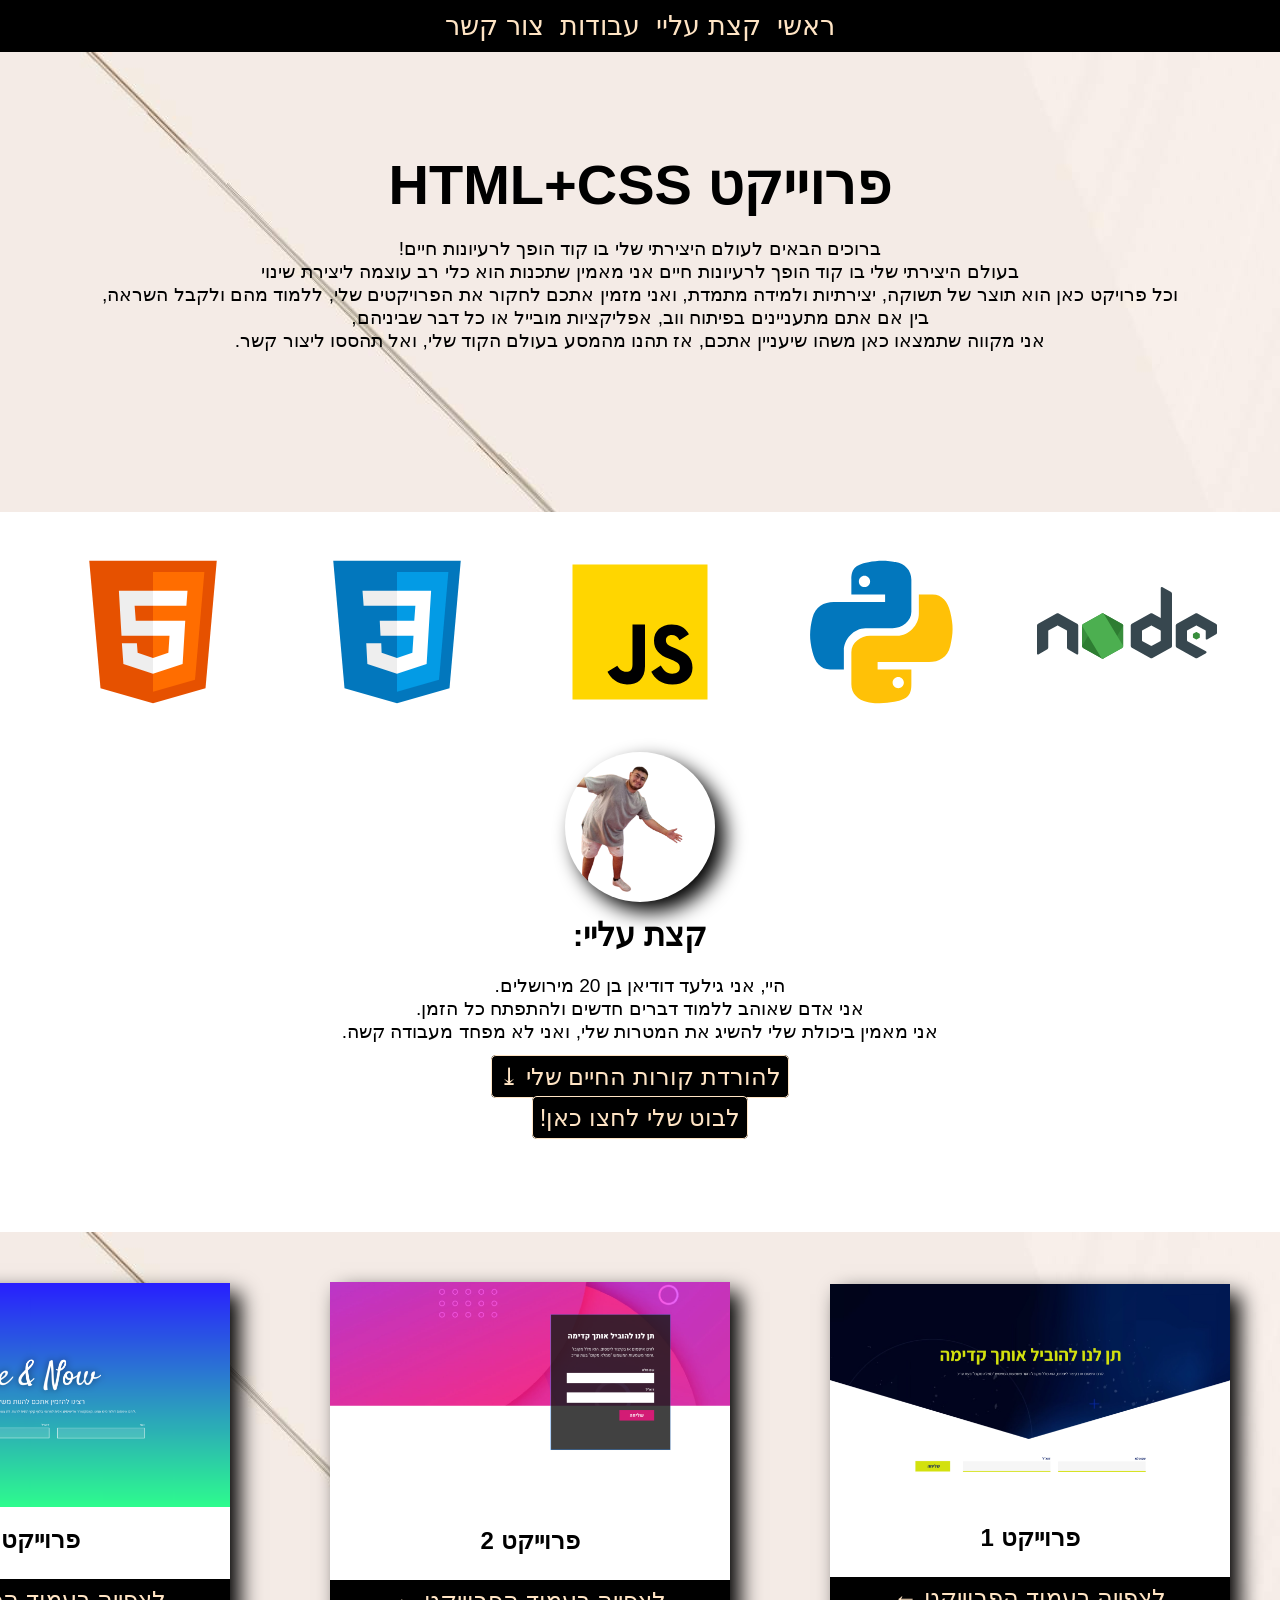
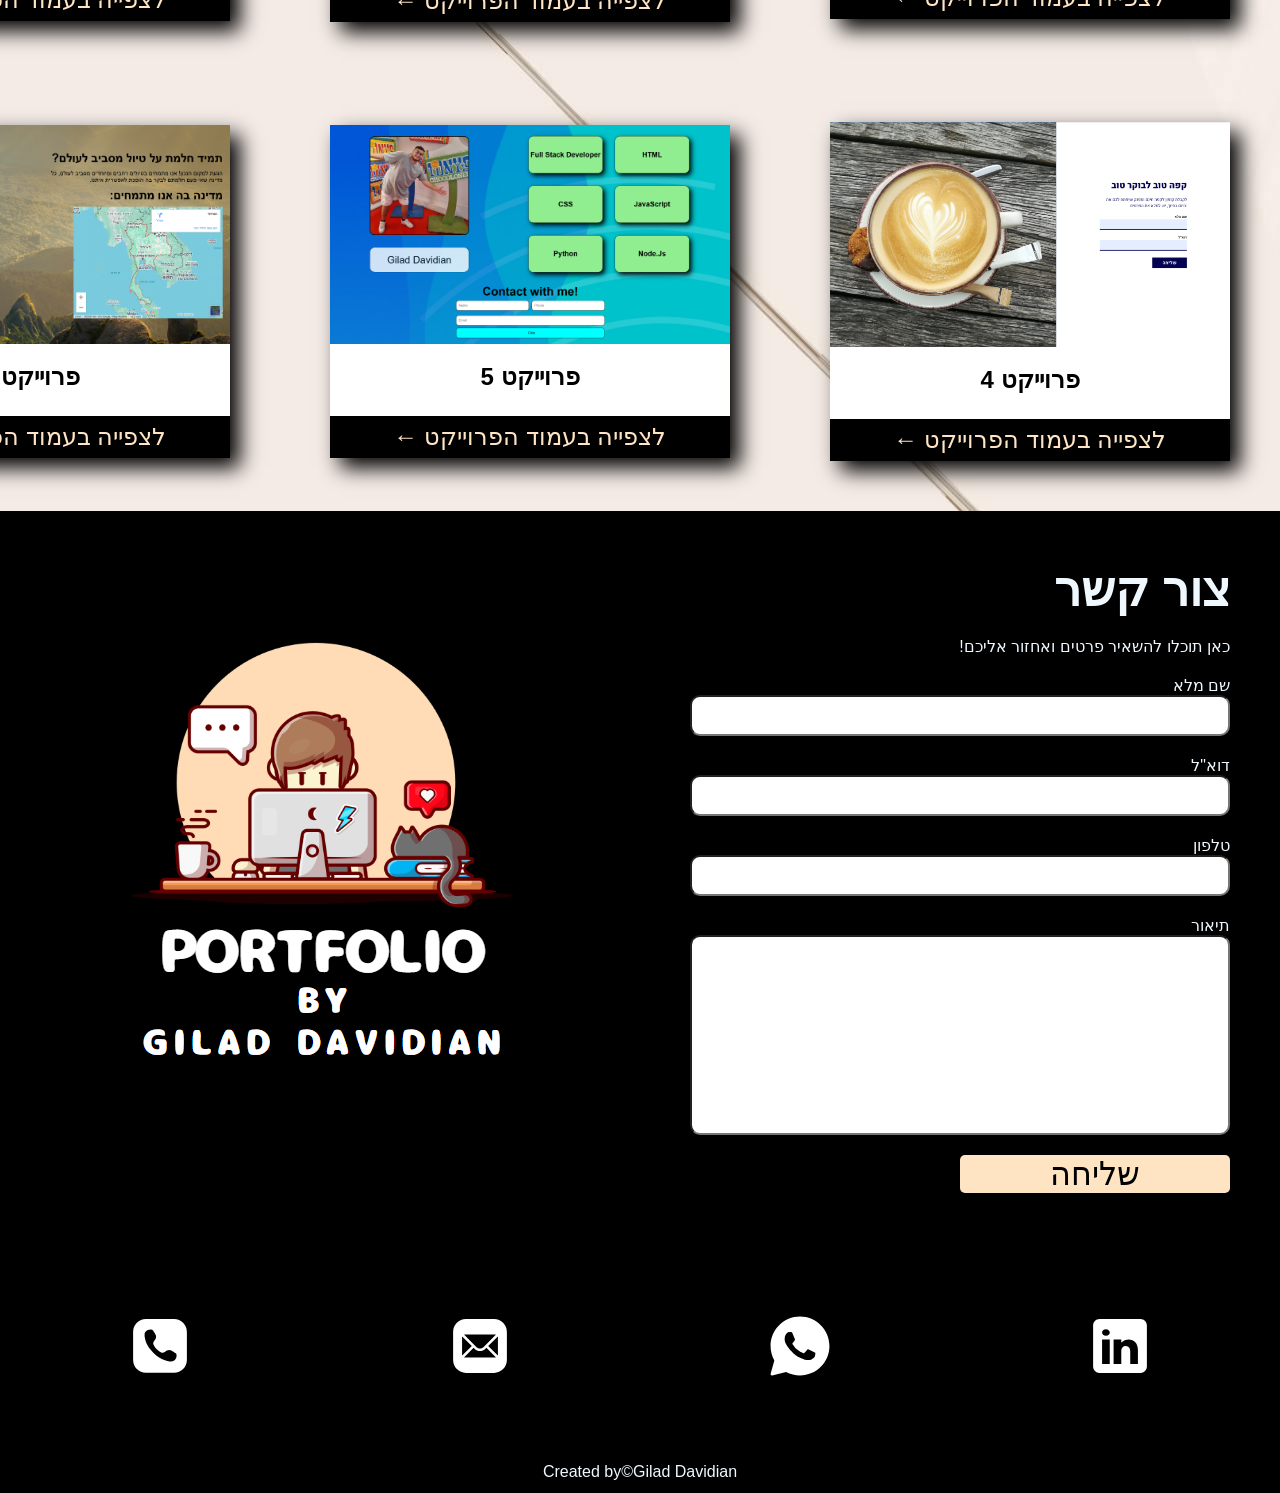
<file: index.html>
<!DOCTYPE html>
<html lang="en">

<head>
    <meta charset="UTF-8">
    <meta name="viewport" content="width=device-width, initial-scale=1.0">
    <title>Projects</title>
    <link rel="stylesheet" href="style.css">
</head>

<body>
    <header class="container">
        <div class="hamburger-menu">
            <input type="checkbox" id="menu-toggle" class="menu-toggle">
            <label for="menu-toggle" class="hamburger-button">
                <span class="bar"></span>
                <span class="bar"></span>
                <span class="bar"></span>
            </label>
            <nav class="mobile-nav">
                <ul>
                    <li>
                        <a href="#header2">ראשי</a>
                    </li>
                    <li>
                        <a href="#mySelf">קצת עליי</a>
                    </li>
                    <li>
                        <a href="#projects">עבודות</a>
                    </li>
                    <li>
                        <a href="#containerForm">צור קשר</a>
                    </li>
                </ul>
            </nav>
        </div>
        <nav class="desktop-nav">
            <ul class="navList">
                <li>
                    <a href="#header2">ראשי</a>
                </li>
                <li>
                    <a href="#mySelf">קצת עליי</a>
                </li>
                <li>
                    <a href="#projects">עבודות</a>
                </li>
                <li>
                    <a href="#containerForm">צור קשר</a>
                </li>
            </ul>
        </nav>
    </header>
    <div id="header2">
        <h1>פרוייקט HTML+CSS</h1>
        <p>ברוכים הבאים לעולם היצירתי שלי בו קוד הופך לרעיונות חיים!<br>
            בעולם היצירתי שלי בו קוד הופך לרעיונות חיים אני מאמין שתכנות הוא כלי רב עוצמה ליצירת שינוי <br> וכל
            פרויקט
            כאן הוא תוצר של
            תשוקה, יצירתיות ולמידה מתמדת, ואני מזמין אתכם לחקור את הפרויקטים שלי, ללמוד מהם ולקבל השראה,<br> בין אם
            אתם
            מתעניינים בפיתוח
            ווב, אפליקציות מובייל או כל דבר שביניהם,<br> אני מקווה שתמצאו כאן משהו שיעניין אתכם, אז תהנו מהמסע בעולם
            הקוד שלי, ואל תהססו
            ליצור קשר.</p>
    </div>
    <div id="programmingLanguages">
        <svg xmlns="http://www.w3.org/2000/svg" x="0px" y="0px" width="100" height="100" viewBox="0 0 48 48">
            <path fill="#E65100" d="M41,5H7l3,34l14,4l14-4L41,5L41,5z"></path>
            <path fill="#FF6D00" d="M24 8L24 39.9 35.2 36.7 37.7 8z"></path>
            <path fill="#FFF" d="M24,25v-4h8.6l-0.7,11.5L24,35.1v-4.2l4.1-1.4l0.3-4.5H24z M32.9,17l0.3-4H24v4H32.9z">
            </path>
            <path fill="#EEE"
                d="M24,30.9v4.2l-7.9-2.6L15.7,27h4l0.2,2.5L24,30.9z M19.1,17H24v-4h-9.1l0.7,12H24v-4h-4.6L19.1,17z">
            </path>
        </svg>
        <svg xmlns="http://www.w3.org/2000/svg" x="0px" y="0px" width="100" height="100" viewBox="0 0 48 48">
            <path fill="#0277BD" d="M41,5H7l3,34l14,4l14-4L41,5L41,5z"></path>
            <path fill="#039BE5" d="M24 8L24 39.9 35.2 36.7 37.7 8z"></path>
            <path fill="#FFF"
                d="M33.1 13L24 13 24 17 28.9 17 28.6 21 24 21 24 25 28.4 25 28.1 29.5 24 30.9 24 35.1 31.9 32.5 32.6 21 32.6 21z">
            </path>
            <path fill="#EEE"
                d="M24,13v4h-8.9l-0.3-4H24z M19.4,21l0.2,4H24v-4H19.4z M19.8,27h-4l0.3,5.5l7.9,2.6v-4.2l-4.1-1.4L19.8,27z">
            </path>
        </svg>
        <svg xmlns="http://www.w3.org/2000/svg" x="0px" y="0px" width="100" height="100" viewBox="0 0 48 48">
            <path fill="#ffd600" d="M6,42V6h36v36H6z"></path>
            <path fill="#000001"
                d="M29.538 32.947c.692 1.124 1.444 2.201 3.037 2.201 1.338 0 2.04-.665 2.04-1.585 0-1.101-.726-1.492-2.198-2.133l-.807-.344c-2.329-.988-3.878-2.226-3.878-4.841 0-2.41 1.845-4.244 4.728-4.244 2.053 0 3.528.711 4.592 2.573l-2.514 1.607c-.553-.988-1.151-1.377-2.078-1.377-.946 0-1.545.597-1.545 1.377 0 .964.6 1.354 1.985 1.951l.807.344C36.452 29.645 38 30.839 38 33.523 38 36.415 35.716 38 32.65 38c-2.999 0-4.702-1.505-5.65-3.368L29.538 32.947zM17.952 33.029c.506.906 1.275 1.603 2.381 1.603 1.058 0 1.667-.418 1.667-2.043V22h3.333v11.101c0 3.367-1.953 4.899-4.805 4.899-2.577 0-4.437-1.746-5.195-3.368L17.952 33.029z">
            </path>
        </svg>
        <svg xmlns="http://www.w3.org/2000/svg" x="0px" y="0px" width="100" height="100" viewBox="0 0 48 48">
            <path fill="#0277BD"
                d="M24.047,5c-1.555,0.005-2.633,0.142-3.936,0.367c-3.848,0.67-4.549,2.077-4.549,4.67V14h9v2H15.22h-4.35c-2.636,0-4.943,1.242-5.674,4.219c-0.826,3.417-0.863,5.557,0,9.125C5.851,32.005,7.294,34,9.931,34h3.632v-5.104c0-2.966,2.686-5.896,5.764-5.896h7.236c2.523,0,5-1.862,5-4.377v-8.586c0-2.439-1.759-4.263-4.218-4.672C27.406,5.359,25.589,4.994,24.047,5z M19.063,9c0.821,0,1.5,0.677,1.5,1.502c0,0.833-0.679,1.498-1.5,1.498c-0.837,0-1.5-0.664-1.5-1.498C17.563,9.68,18.226,9,19.063,9z">
            </path>
            <path fill="#FFC107"
                d="M23.078,43c1.555-0.005,2.633-0.142,3.936-0.367c3.848-0.67,4.549-2.077,4.549-4.67V34h-9v-2h9.343h4.35c2.636,0,4.943-1.242,5.674-4.219c0.826-3.417,0.863-5.557,0-9.125C41.274,15.995,39.831,14,37.194,14h-3.632v5.104c0,2.966-2.686,5.896-5.764,5.896h-7.236c-2.523,0-5,1.862-5,4.377v8.586c0,2.439,1.759,4.263,4.218,4.672C19.719,42.641,21.536,43.006,23.078,43z M28.063,39c-0.821,0-1.5-0.677-1.5-1.502c0-0.833,0.679-1.498,1.5-1.498c0.837,0,1.5,0.664,1.5,1.498C29.563,38.32,28.899,39,28.063,39z">
            </path>
        </svg>
        <svg xmlns="http://www.w3.org/2000/svg" x="0px" y="0px" width="100" height="100" viewBox="0 0 48 48">
            <path fill="#388e3c"
                d="M17.204 19.122l-4.907 2.715C12.113 21.938 12 22.126 12 22.329v5.433c0 .203.113.39.297.492l4.908 2.717c.183.101.41.101.593 0l4.907-2.717C22.887 28.152 23 27.965 23 27.762v-5.433c0-.203-.113-.39-.297-.492l-4.906-2.715c-.092-.051-.195-.076-.297-.076-.103 0-.205.025-.297.076M42.451 24.013l-.818.452c-.031.017-.049.048-.049.082v.906c0 .034.019.065.049.082l.818.453c.031.017.068.017.099 0l.818-.453c.03-.017.049-.048.049-.082v-.906c0-.034-.019-.065-.05-.082l-.818-.452C42.534 24.004 42.517 24 42.5 24S42.466 24.004 42.451 24.013">
            </path>
            <path fill="#37474f"
                d="M35.751,13.364l-2.389-1.333c-0.075-0.042-0.167-0.041-0.241,0.003 c-0.074,0.044-0.12,0.123-0.12,0.209L33,20.295l-2.203-1.219C30.705,19.025,30.602,19,30.5,19c-0.102,0-0.205,0.025-0.297,0.076 h0.001l-4.907,2.715C25.113,21.892,25,22.08,25,22.282v5.433c0,0.203,0.113,0.39,0.297,0.492l4.908,2.717 c0.183,0.101,0.41,0.101,0.593,0l4.907-2.717C35.887,28.106,36,27.918,36,27.715V13.788C36,13.612,35.904,13.45,35.751,13.364z M32.866,26.458l-2.23,1.235c-0.083,0.046-0.186,0.046-0.269,0l-2.231-1.235C28.051,26.412,28,26.326,28,26.234v-2.47 c0-0.092,0.051-0.177,0.135-0.224l2.231-1.234h-0.001c0.042-0.023,0.088-0.034,0.135-0.034c0.047,0,0.093,0.012,0.135,0.034 l2.23,1.234C32.949,23.587,33,23.673,33,23.765v2.47C33,26.326,32.949,26.412,32.866,26.458z">
            </path>
            <path fill="#2e7d32"
                d="M17.204,19.122L12,27.762c0,0.203,0.113,0.39,0.297,0.492l4.908,2.717 c0.183,0.101,0.41,0.101,0.593,0L23,22.329c0-0.203-0.113-0.39-0.297-0.492l-4.906-2.715c-0.092-0.051-0.195-0.076-0.297-0.076 c-0.103,0-0.205,0.025-0.297,0.076">
            </path>
            <path fill="#4caf50"
                d="M17.204,19.122l-4.907,2.715C12.113,21.938,12,22.126,12,22.329l5.204,8.642 c0.183,0.101,0.41,0.101,0.593,0l4.907-2.717C22.887,28.152,23,27.965,23,27.762l-5.203-8.64c-0.092-0.051-0.195-0.076-0.297-0.076 c-0.103,0-0.205,0.025-0.297,0.076">
            </path>
            <path fill="#37474f"
                d="M47.703 21.791l-4.906-2.715C42.705 19.025 42.602 19 42.5 19c-.102 0-.205.025-.297.076h.001l-4.907 2.715C37.114 21.892 37 22.084 37 22.294v5.411c0 .209.114.402.297.503l4.908 2.717c.184.102.409.102.593 0l2.263-1.253c.207-.115.206-.412-.002-.526l-4.924-2.687C40.052 26.412 40 26.325 40 26.231v-2.466c0-.092.05-.177.13-.221l2.235-1.236h-.001c.042-.023.088-.034.135-.034.047 0 .093.012.135.034l2.235 1.237c.08.044.13.129.13.221v2.012c0 .086.046.166.121.209.075.042.167.042.242-.001l2.398-1.393c.148-.086.24-.245.24-.417v-1.88C48 22.085 47.886 21.892 47.703 21.791zM10.703 21.791l-4.906-2.715C5.705 19.025 5.602 19 5.5 19c-.102 0-.205.025-.297.076h.001l-4.907 2.715C.114 21.892 0 22.084 0 22.294v7.465c0 .086.046.166.121.209.075.042.167.042.242-.001l2.398-1.393C2.909 28.488 3 28.329 3 28.157v-4.393c0-.092.05-.177.13-.221l2.235-1.236H5.365c.042-.023.088-.034.135-.034.047 0 .093.012.135.034l2.235 1.237C7.95 23.588 8 23.673 8 23.765v4.393c0 .172.091.331.24.417l2.398 1.393c.075.043.167.043.242.001C10.954 29.925 11 29.845 11 29.759v-7.464C11 22.085 10.886 21.892 10.703 21.791z">
            </path>
        </svg>
    </div>
    <div id="mySelf">
        <img src="images/me2.png" alt="">
        <h1>קצת עליי:</h1>
        <p>היי, אני גילעד דודיאן בן 20 מירושלים.<br>
            אני אדם שאוהב ללמוד דברים חדשים ולהתפתח כל הזמן.<br>
            אני מאמין ביכולת שלי להשיג את המטרות שלי, ואני לא מפחד מעבודה קשה.</p>
        <div class="divResume">
            <a href="resume/GiladDavidianResume.docx" class="resume">&#10515; להורדת קורות החיים
                שלי</a>
        </div>
        <div class="divChatBot">
            <a href="chatBot.html" class="chatBot" target="_blank" rel="noopener noreferrer">לבוט
                שלי לחצו כאן!</a>
        </div>
    </div>
    <section id="projects">
        <div class="boxProject boxProject1">
            <img src="images/Project1.png" alt="">
            <h1>פרוייקט 1</h1>
            <div class="divA"><a href="portfolioProject1.html" target="_blank" rel="noopener noreferrer">לצפייה בעמוד
                    הפרוייקט
                    &larr;</a></div>
        </div>
        <div class="boxProject boxProject2">
            <img src="images/Project2.png" alt="">
            <h1>פרוייקט 2</h1>
            <div class="divA"><a href="portfolioProject2.html" target="_blank" rel="noopener noreferrer">לצפייה בעמוד
                    הפרוייקט
                    &larr;</a></div>
        </div>
        <div class="boxProject boxProject3">
            <img src="images/Project3.png" alt="">
            <h1>פרוייקט 3</h1>
            <div class="divA"><a href="portfolioProject3.html" target="_blank" rel="noopener noreferrer">לצפייה בעמוד
                    הפרוייקט
                    &larr;</a></div>
        </div>
        <div class="boxProject boxProject4">
            <img src="images/Project4.png" alt="">
            <h1>פרוייקט 4</h1>
            <div class="divA"><a href="portfolioProject4.html" target="_blank" rel="noopener noreferrer">לצפייה בעמוד
                    הפרוייקט
                    &larr;</a></div>
        </div>
        <div class="boxProject boxProject5">
            <img src="images/Project5.png" alt="">
            <h1>פרוייקט 5</h1>
            <div class="divA"><a href="portfolioProject5.html" target="_blank" rel="noopener noreferrer">לצפייה בעמוד
                    הפרוייקט
                    &larr;</a></div>
        </div>
        <div class="boxProject boxProject6">
            <img src="images/Project6.png" alt="">
            <h1>פרוייקט 6</h1>
            <div class="divA"><a href="portfolioProject6.html" target="_blank" rel="noopener noreferrer">לצפייה בעמוד
                    הפרוייקט
                    &larr;</a></div>
        </div>
    </section>
    <div class="bgImgForm">
        <div id="containerForm">
            <form action="">
                <h1>צור קשר</h1>
                <p>כאן תוכלו להשאיר פרטים ואחזור אליכם!</p>
                <label for="">שם מלא</label>
                <input type="text">
                <label for="">דוא"ל</label>
                <input type="text">
                <label for="">טלפון</label>
                <input type="text">
                <label for="">תיאור</label>
                <input type="text" class="DescriptionInput">
                <input type="button" value="שליחה" class="buttonInput">
            </form>
        </div>
    </div>
    <footer id="contact">
        <a href="tel:+972528961336">
            <svg xmlns="http://www.w3.org/2000/svg" x="0px" y="0px" width="100" height="100" viewBox="0 0 50 50">
                <path
                    d="M 14 3.9902344 C 8.4886661 3.9902344 4 8.4789008 4 13.990234 L 4 35.990234 C 4 41.501568 8.4886661 45.990234 14 45.990234 L 36 45.990234 C 41.511334 45.990234 46 41.501568 46 35.990234 L 46 13.990234 C 46 8.4789008 41.511334 3.9902344 36 3.9902344 L 14 3.9902344 z M 18.005859 12.033203 C 18.633859 12.060203 19.210594 12.414031 19.558594 12.957031 C 19.954594 13.575031 20.569141 14.534156 21.369141 15.785156 C 22.099141 16.926156 22.150047 18.399844 21.498047 19.589844 L 20.033203 21.673828 C 19.637203 22.237828 19.558219 22.959703 19.824219 23.595703 C 20.238219 24.585703 21.040797 26.107203 22.466797 27.533203 C 23.892797 28.959203 25.414297 29.761781 26.404297 30.175781 C 27.040297 30.441781 27.762172 30.362797 28.326172 29.966797 L 30.410156 28.501953 C 31.600156 27.849953 33.073844 27.901859 34.214844 28.630859 C 35.465844 29.430859 36.424969 30.045406 37.042969 30.441406 C 37.585969 30.789406 37.939797 31.366141 37.966797 31.994141 C 38.120797 35.558141 35.359641 37.001953 34.556641 37.001953 C 34.000641 37.001953 27.316344 37.761656 19.777344 30.222656 C 12.238344 22.683656 12.998047 15.999359 12.998047 15.443359 C 12.998047 14.640359 14.441859 11.879203 18.005859 12.033203 z">
                </path>
            </svg>
        </a>
        <a href="mailto:gilad.davidian@gmail.com"><svg xmlns="http://www.w3.org/2000/svg" x="0px" y="0px" width="100"
                height="100" viewBox="0 0 50 50">
                <path
                    d="M 14 4 C 8.4886661 4 4 8.4886661 4 14 L 4 36 C 4 41.511334 8.4886661 46 14 46 L 36 46 C 41.511334 46 46 41.511334 46 36 L 46 14 C 46 8.4886661 41.511334 4 36 4 L 14 4 z M 13 16 L 37 16 C 37.18 16 37.349766 16.020312 37.509766 16.070312 L 27.679688 25.890625 C 26.199688 27.370625 23.790547 27.370625 22.310547 25.890625 L 12.490234 16.070312 C 12.650234 16.020312 12.82 16 13 16 z M 11.070312 17.490234 L 18.589844 25 L 11.070312 32.509766 C 11.020312 32.349766 11 32.18 11 32 L 11 18 C 11 17.82 11.020312 17.650234 11.070312 17.490234 z M 38.929688 17.490234 C 38.979688 17.650234 39 17.82 39 18 L 39 32 C 39 32.18 38.979687 32.349766 38.929688 32.509766 L 31.400391 25 L 38.929688 17.490234 z M 20 26.410156 L 20.890625 27.310547 C 22.020625 28.440547 23.510234 29 24.990234 29 C 26.480234 29 27.959844 28.440547 29.089844 27.310547 L 29.990234 26.410156 L 37.509766 33.929688 C 37.349766 33.979688 37.18 34 37 34 L 13 34 C 12.82 34 12.650234 33.979687 12.490234 33.929688 L 20 26.410156 z">
                </path>
            </svg></a>
        <a href="https://web.whatsapp.com/send?phone=+972528961336"><svg xmlns="http://www.w3.org/2000/svg" x="0px"
                y="0px" width="100" height="100" viewBox="0 0 50 50">
                <path
                    d="M25,2C12.318,2,2,12.318,2,25c0,3.96,1.023,7.854,2.963,11.29L2.037,46.73c-0.096,0.343-0.003,0.711,0.245,0.966 C2.473,47.893,2.733,48,3,48c0.08,0,0.161-0.01,0.24-0.029l10.896-2.699C17.463,47.058,21.21,48,25,48c12.682,0,23-10.318,23-23 S37.682,2,25,2z M36.57,33.116c-0.492,1.362-2.852,2.605-3.986,2.772c-1.018,0.149-2.306,0.213-3.72-0.231 c-0.857-0.27-1.957-0.628-3.366-1.229c-5.923-2.526-9.791-8.415-10.087-8.804C15.116,25.235,13,22.463,13,19.594 s1.525-4.28,2.067-4.864c0.542-0.584,1.181-0.73,1.575-0.73s0.787,0.005,1.132,0.021c0.363,0.018,0.85-0.137,1.329,1.001 c0.492,1.168,1.673,4.037,1.819,4.33c0.148,0.292,0.246,0.633,0.05,1.022c-0.196,0.389-0.294,0.632-0.59,0.973 s-0.62,0.76-0.886,1.022c-0.296,0.291-0.603,0.606-0.259,1.19c0.344,0.584,1.529,2.493,3.285,4.039 c2.255,1.986,4.158,2.602,4.748,2.894c0.59,0.292,0.935,0.243,1.279-0.146c0.344-0.39,1.476-1.703,1.869-2.286 s0.787-0.487,1.329-0.292c0.542,0.194,3.445,1.604,4.035,1.896c0.59,0.292,0.984,0.438,1.132,0.681 C37.062,30.587,37.062,31.755,36.57,33.116z">
                </path>
            </svg></a>
        <a href="https://www.linkedin.com/in/gilad-davidian-8964a5356/"><svg xmlns="http://www.w3.org/2000/svg" x="0px"
                y="0px" width="100" height="100" viewBox="0 0 50 50">
                <path
                    d="M41,4H9C6.24,4,4,6.24,4,9v32c0,2.76,2.24,5,5,5h32c2.76,0,5-2.24,5-5V9C46,6.24,43.76,4,41,4z M17,20v19h-6V20H17z M11,14.47c0-1.4,1.2-2.47,3-2.47s2.93,1.07,3,2.47c0,1.4-1.12,2.53-3,2.53C12.2,17,11,15.87,11,14.47z M39,39h-6c0,0,0-9.26,0-10 c0-2-1-4-3.5-4.04h-0.08C27,24.96,26,27.02,26,29c0,0.91,0,10,0,10h-6V20h6v2.56c0,0,1.93-2.56,5.81-2.56 c3.97,0,7.19,2.73,7.19,8.26V39z">
                </path>
            </svg>
        </a>
    </footer>
    <div class="createdBy">Created by&#169;Gilad Davidian</div>
</body>

</html>
</file>
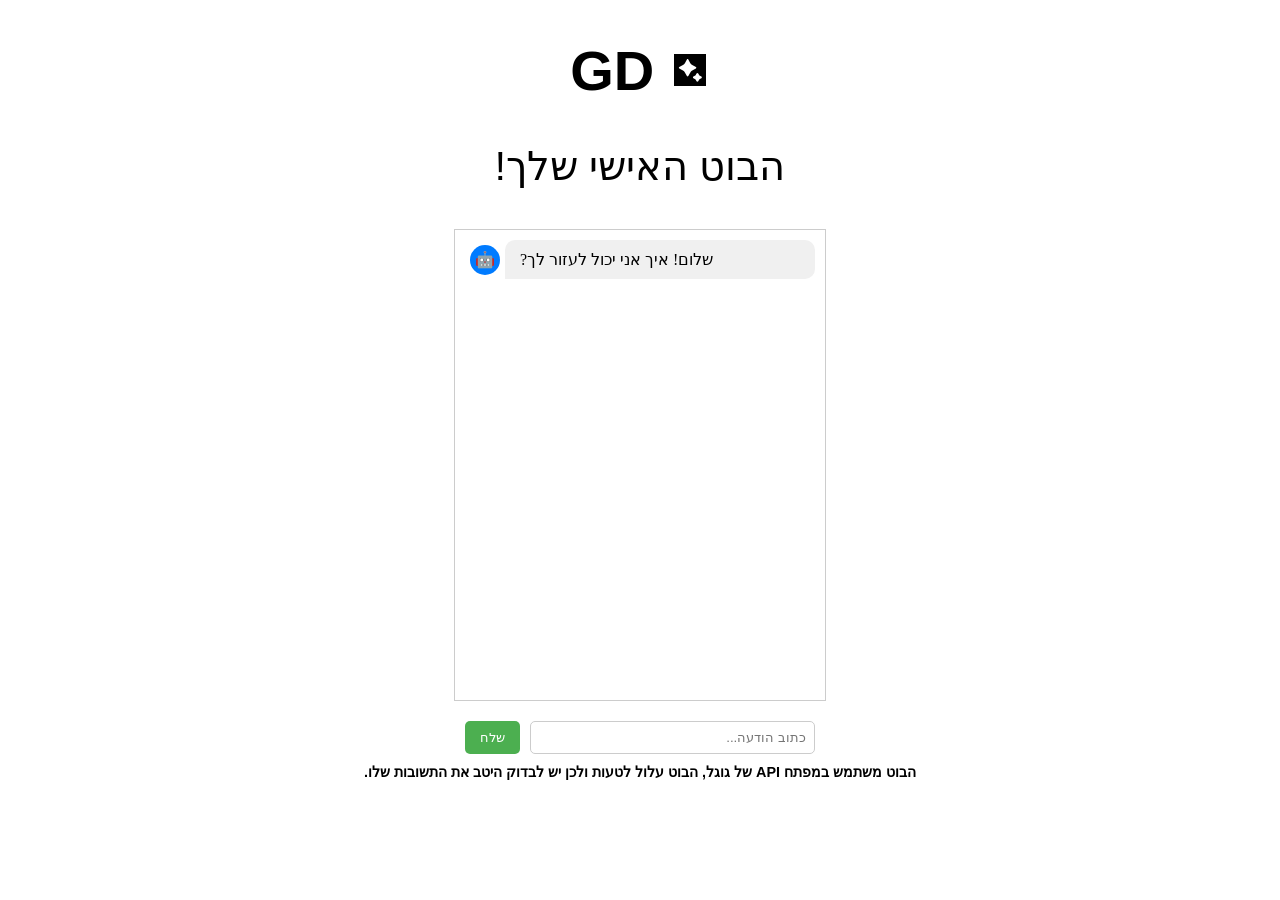
<file: chatBot.html>
<!DOCTYPE html>
<html lang="he">

<head>
    <meta charset="UTF-8">
    <meta name="viewport" content="width=device-width, initial-scale=1.0">
    <title>Chat Bot</title>
    <style>
        .psichiH1 {
            text-align: center;
            font-size: 3.5rem;
            font-family: arial;
        }

        .svp {
            width: 40px;
            height: 40px;
        }

        .psichiP {
            text-align: center;
            font-size: 2.5rem;
            font-family: arial;
            direction: rtl;
        }

        .chat-container {
            width: 350px;
            /* קצת יותר רחב */
            height: 450px;
            /* קצת יותר גבוה */
            border: 1px solid #ccc;
            margin: 20px auto;
            padding: 10px;
            overflow-y: auto;
            /* שימוש ב-auto כדי להציג פס גלילה רק כשצריך */
            display: flex;
            flex-direction: column;
            /* כדי שההודעות יסתדרו מלמעלה למטה */
        }

        .message-container {
            display: flex;
            width: 100%;
            margin-bottom: 8px;
            /* מרווח בין הודעות */
            align-items: flex-start;
            /* יישור אנכי של האייקונים */
        }

        .message {
            padding: 10px 15px;
            border-radius: 10px;
            direction: rtl;
            word-break: break-word;
            /* מניעת גלישה של מילים ארוכות */
            flex-grow: 1;
            /* מאפשר להודעה לגדול */
        }

        .user-message {
            background-color: #e3f2fd;
            text-align: right;
            border-bottom-right-radius: 0;
        }

        .bot-message {
            background-color: #f0f0f0;
            text-align: left;
            border-bottom-left-radius: 0;
        }

        .input-area {
            width: 350px;
            margin: 0 auto;
            display: flex;
            gap: 10px;
            direction: rtl;
        }

        input {
            flex: 1;
            padding: 8px;
            border: 1px solid #ccc;
            border-radius: 5px;
        }

        button {
            padding: 8px 15px;
            border: none;
            background-color: #4CAF50;
            color: white;
            border-radius: 5px;
            cursor: pointer;
        }

        button:hover {
            background-color: #45a049;
        }

        .warning {
            direction: rtl;
            text-align: center;
            color: black;
            font-weight: bold;
            font-family: arial;
            margin-top: 10px;
            font-size: 0.9rem;
        }

        .bot-icon,
        .user-icon {
            width: 30px;
            height: 30px;
            border-radius: 50%;
            background-color: #ccc;
            display: flex;
            justify-content: center;
            align-items: center;
            margin: 5px;
            font-size: 1rem;
            color: white;
            flex-shrink: 0;
            /* מניעת כיווץ האייקון */
        }

        .bot-icon {
            background-color: #007bff;
        }

        .user-icon {
            background-color: #28a745;
        }

        .loading-indicator {
            text-align: left;
            font-size: 0.8rem;
            color: #777;
            direction: rtl;
            margin-right: 40px;
            /* כדי שיהיה מיושר עם הודעת הבוט */
        }

        @keyframes blink {
            50% {
                opacity: 0;
            }
        }

        .loading-dot {
            display: inline-block;
            width: 8px;
            height: 8px;
            border-radius: 50%;
            background-color: #777;
            margin-left: 3px;
            animation: blink 1s infinite;
        }

        .loading-dot:nth-child(2) {
            animation-delay: 0.2s;
        }

        .loading-dot:nth-child(3) {
            animation-delay: 0.4s;
        }
    </style>
</head>

<body>
    <h1 class="psichiH1">GD <svg xmlns="http://www.w3.org/2000/svg" x="0px" y="0px" width="100" height="100"
            viewBox="0 0 50 50" class="svp">
            <path
                d="M5,5v40h40V5H5z M25.399,28.028l-2.522,4.611c-0.19,0.347-0.534,0.52-0.877,0.52s-0.688-0.173-0.877-0.52l-2.522-4.611 c-0.551-1.007-1.378-1.835-2.385-2.385l-4.611-2.522c-0.694-0.379-0.694-1.375,0-1.755l4.611-2.522 c1.007-0.551,1.834-1.378,2.385-2.385l2.522-4.611c0.19-0.347,0.534-0.52,0.877-0.52s0.688,0.173,0.877,0.52l2.522,4.611 c0.551,1.007,1.378,1.834,2.385,2.385l4.611,2.522c0.694,0.379,0.694,1.375,0,1.755l-4.611,2.522 C26.778,26.193,25.95,27.021,25.399,28.028z M39.157,35.289l-2.244,1.227c-0.167,0.093-0.305,0.23-0.397,0.398l-1.228,2.244 c-0.21,0.386-0.613,0.625-1.053,0.625c-0.001,0-0.002,0-0.003,0c-0.44-0.001-0.844-0.242-1.053-0.631l-1.225-2.238 c-0.093-0.169-0.23-0.307-0.397-0.397l-2.245-1.229c-0.387-0.212-0.626-0.616-0.625-1.056c0.002-0.439,0.242-0.842,0.628-1.051 l2.241-1.227c0.169-0.093,0.306-0.229,0.397-0.397l1.229-2.246c0.207-0.382,0.609-0.622,1.049-0.624c0.001,0,0.002,0,0.003,0 c0.438,0,0.841,0.239,1.053,0.623v0.002l1.228,2.245c0.092,0.167,0.229,0.305,0.398,0.397l2.245,1.229 c0.382,0.205,0.623,0.608,0.624,1.049S39.545,35.078,39.157,35.289z">
            </path>
        </svg></h1>
    <p class="psichiP">הבוט האישי שלך!</p>
    <div class="chat-container" id="chat">
        <div class="message-container">
            <div class="bot-icon">🤖</div>
            <div class="message bot-message">שלום! איך אני יכול לעזור לך?</div>
        </div>
    </div>
    <div class="input-area">
        <input type="text" id="userInput" placeholder="כתוב הודעה...">
        <button onclick="sendMessage()">שלח</button>
    </div>
    <p class="warning">הבוט משתמש במפתח API של גוגל, הבוט עלול לטעות ולכן יש לבדוק היטב את התשובות שלו.</p>

    <script>
        const API_KEY = 'AIzaSyAd12wmhDjKeS9zTBbzCyT5u2QFITx_afE';
        const chatContainer = document.getElementById("chat");

        async function getBotResponse(userMessage) {
            try {
                const response = await fetch(
                    `https://generativelanguage.googleapis.com/v1beta/models/gemini-2.0-flash:generateContent?key=${API_KEY}`,
                    {
                        method: 'POST',
                        headers: {
                            'Content-Type': 'application/json'
                        },
                        body: JSON.stringify({
                            "contents": [{
                                "parts": [{ "text": userMessage }]
                            }]
                        })
                    }
                );

                if (!response.ok) {
                    throw new Error('תקלה בקריאה ל-API');
                }

                const data = await response.json();
                return data.candidates[0].content.parts[0].text || "לא קיבלתי תגובה תקינה מה-API.";
            } catch (error) {
                console.error('שגיאה:', error);
                return "מצטער, משהו השתבש. נסה שוב!";
            }
        }

        async function sendMessage() {
            const input = document.getElementById("userInput");
            const message = input.value.trim();
            if (message === "") return;

            // הוספת הודעת המשתמש
            const userMessageContainer = document.createElement("div");
            userMessageContainer.className = "message-container";
            userMessageContainer.innerHTML = `
                <div class="user-icon">👤</div>
                <div class="message user-message">${message}</div>
            `;
            chatContainer.appendChild(userMessageContainer);

            // הוספת הודעת "טוען..." של הבוט
            const botLoadingContainer = document.createElement("div");
            botLoadingContainer.className = "message-container";
            botLoadingContainer.innerHTML = `
                <div class="bot-icon">🤖</div>
                <div class="loading-indicator">
                    ממתין לתגובה<span class="loading-dot"></span><span class="loading-dot"></span><span class="loading-dot"></span>
                </div>
            `;
            chatContainer.appendChild(botLoadingContainer);

            // גלילה למטה
            chatContainer.scrollTop = chatContainer.scrollHeight;
            input.value = ""; // ניקוי השדה מיד לאחר שליחה

            // קבלת תגובה מה-API ועדכון ההודעה
            const botResponse = await getBotResponse(message);

            // הסרת הודעת הטעינה והוספת התגובה האמיתית
            chatContainer.removeChild(botLoadingContainer);

            const botMessageContainer = document.createElement("div");
            botMessageContainer.className = "message-container";
            botMessageContainer.innerHTML = `
                <div class="bot-icon">🤖</div>
                <div class="message bot-message">${botResponse}</div>
            `;
            chatContainer.appendChild(botMessageContainer);

            // גלילה למטה לאחר קבלת התגובה
            chatContainer.scrollTop = chatContainer.scrollHeight;
        }

        // שליחה עם Enter
        document.getElementById("userInput").addEventListener("keypress", function (event) {
            if (event.key === "Enter") {
                sendMessage();
            }
        });

        // גלילה אוטומטית לתחתית בעת טעינת הדף
        window.onload = function () {
            chatContainer.scrollTop = chatContainer.scrollHeight;
        };
    </script>
</body>

</html>
</file>
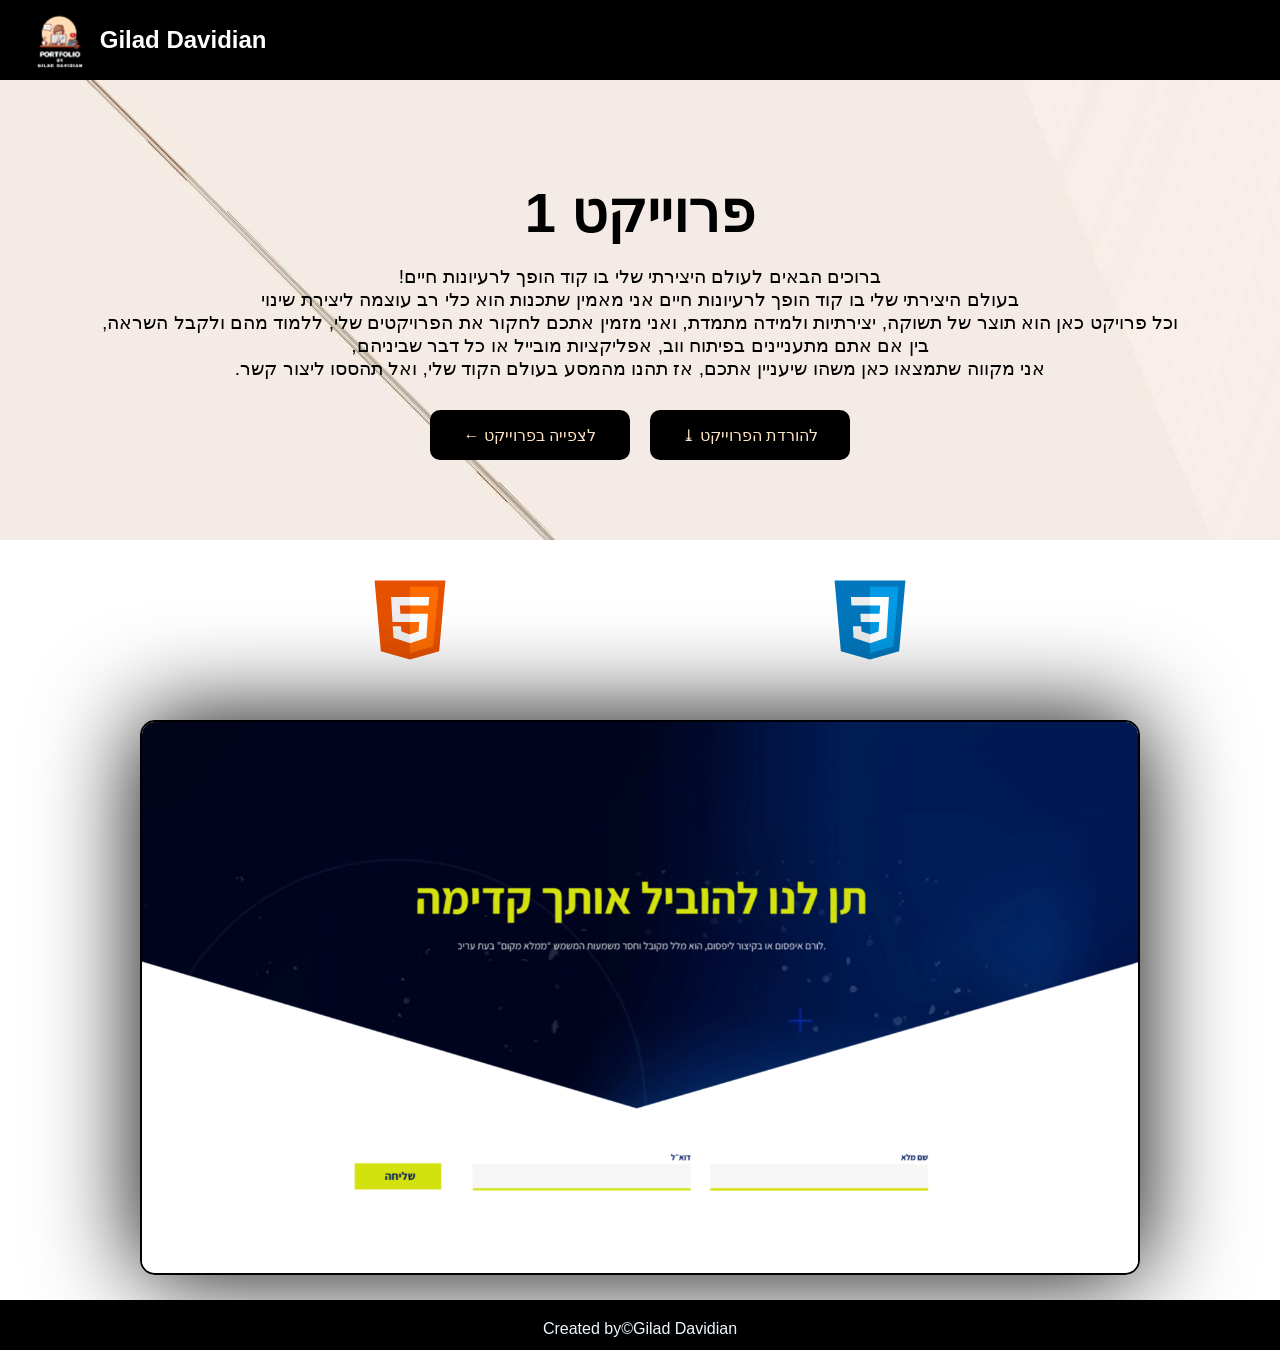
<file: portfolioProject1.html>
<!DOCTYPE html>
<html lang="en">

<head>
    <meta charset="UTF-8">
    <meta name="viewport" content="width=device-width, initial-scale=1.0">
    <title>Portfolio Project1</title>
    <link rel="stylesheet" href="portfolioProject1.css">
</head>

<body>
    <div id="header1">
        <a href="index.html">
            <img src="images/logo1.png" alt="">
        </a>
        <h1>Gilad Davidian</h1>
    </div>
    <div id="header2">
        <h1>פרוייקט 1</h1>
        <p>ברוכים הבאים לעולם היצירתי שלי בו קוד הופך לרעיונות חיים!<br>
            בעולם היצירתי שלי בו קוד הופך לרעיונות חיים אני מאמין שתכנות הוא כלי רב עוצמה ליצירת שינוי <br> וכל
            פרויקט
            כאן הוא תוצר של
            תשוקה, יצירתיות ולמידה מתמדת, ואני מזמין אתכם לחקור את הפרויקטים שלי, ללמוד מהם ולקבל השראה,<br> בין אם
            אתם
            מתעניינים בפיתוח
            ווב, אפליקציות מובייל או כל דבר שביניהם,<br> אני מקווה שתמצאו כאן משהו שיעניין אתכם, אז תהנו מהמסע בעולם
            הקוד שלי, ואל תהססו
            ליצור קשר.</p>
        <div id="containerA">
            <div class="A1"><a href="project1/project1.html" target="_blank" rel="noopener noreferrer">לצפייה בפרוייקט
                    &larr;</a></div>
            <div class="A2"><a href="project1/project1.zip">להורדת הפרוייקט &#10515;</a></div>
        </div>
    </div>
    <div id="programmingLanguages">
        <svg xmlns="http://www.w3.org/2000/svg" x="0px" y="0px" width="100" height="100" viewBox="0 0 48 48">
            <path fill="#E65100" d="M41,5H7l3,34l14,4l14-4L41,5L41,5z"></path>
            <path fill="#FF6D00" d="M24 8L24 39.9 35.2 36.7 37.7 8z"></path>
            <path fill="#FFF" d="M24,25v-4h8.6l-0.7,11.5L24,35.1v-4.2l4.1-1.4l0.3-4.5H24z M32.9,17l0.3-4H24v4H32.9z">
            </path>
            <path fill="#EEE"
                d="M24,30.9v4.2l-7.9-2.6L15.7,27h4l0.2,2.5L24,30.9z M19.1,17H24v-4h-9.1l0.7,12H24v-4h-4.6L19.1,17z">
            </path>
        </svg>
        <svg xmlns="http://www.w3.org/2000/svg" x="0px" y="0px" width="100" height="100" viewBox="0 0 48 48">
            <path fill="#0277BD" d="M41,5H7l3,34l14,4l14-4L41,5L41,5z"></path>
            <path fill="#039BE5" d="M24 8L24 39.9 35.2 36.7 37.7 8z"></path>
            <path fill="#FFF"
                d="M33.1 13L24 13 24 17 28.9 17 28.6 21 24 21 24 25 28.4 25 28.1 29.5 24 30.9 24 35.1 31.9 32.5 32.6 21 32.6 21z">
            </path>
            <path fill="#EEE"
                d="M24,13v4h-8.9l-0.3-4H24z M19.4,21l0.2,4H24v-4H19.4z M19.8,27h-4l0.3,5.5l7.9,2.6v-4.2l-4.1-1.4L19.8,27z">
            </path>
        </svg>
    </div>
    <div id="containerImg">
        <div class="boxImg">
            <img src="images/Project1.png" alt="">
        </div>
    </div>
    <div class="createdBy">Created by&#169;Gilad Davidian</div>
</body>

</html>
</file>
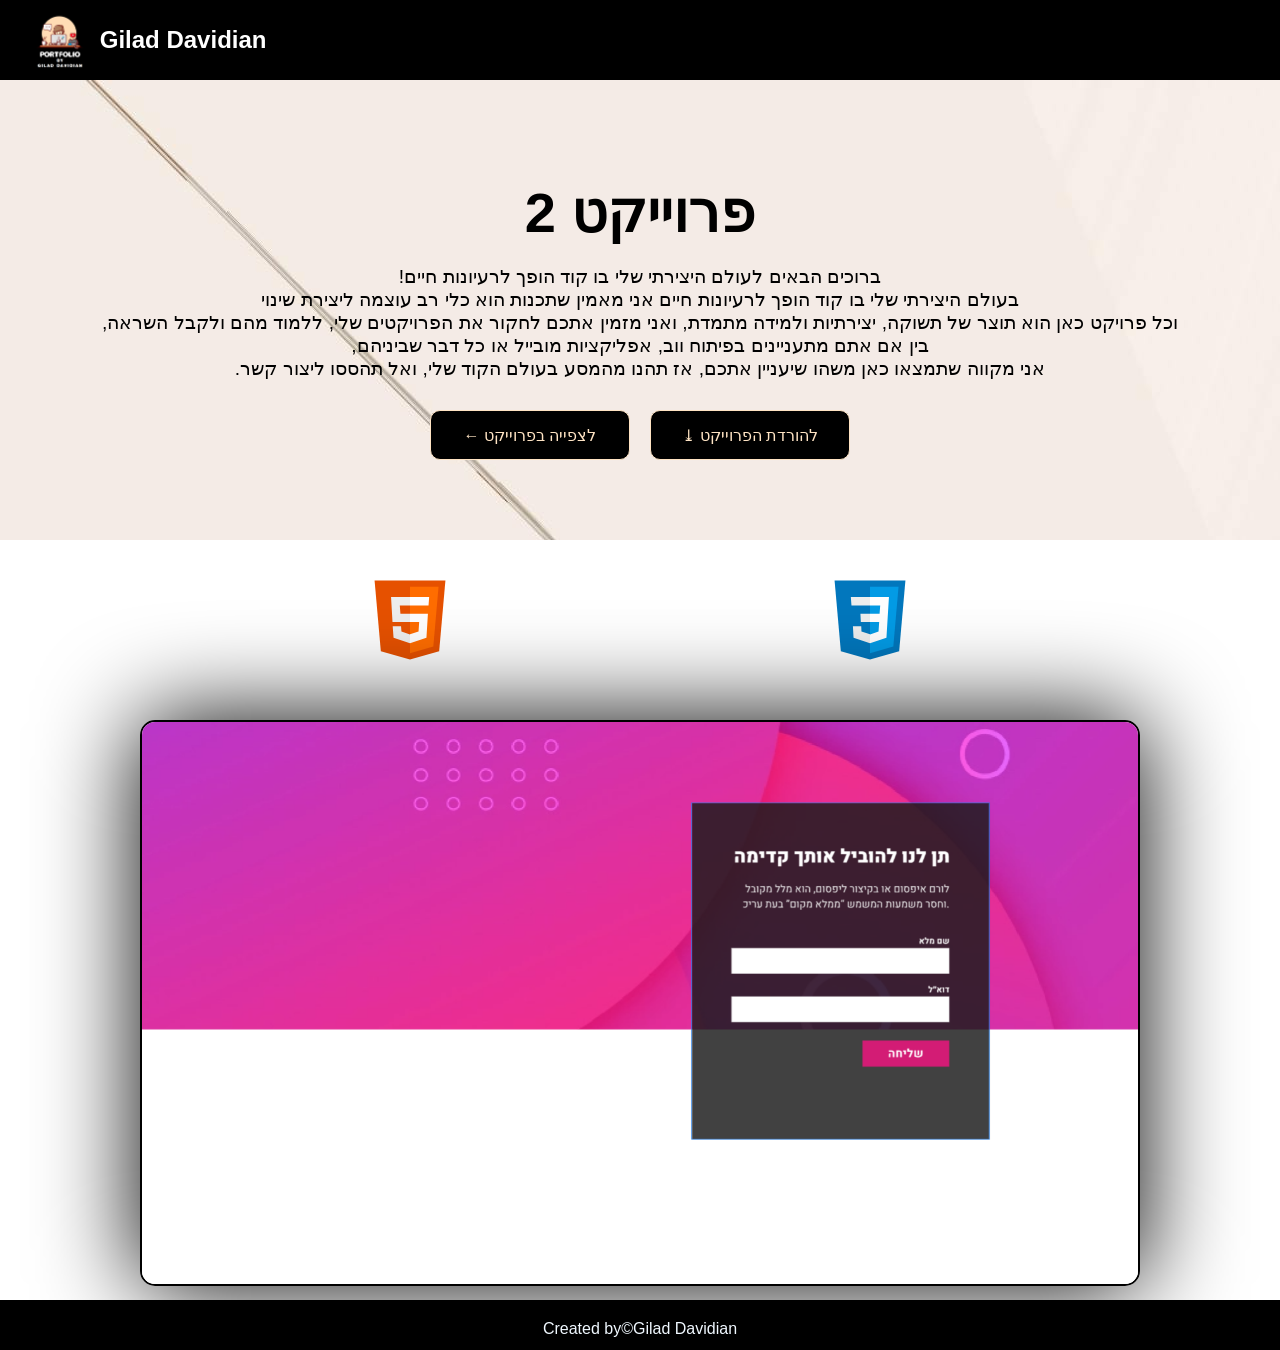
<file: portfolioProject2.html>
<!DOCTYPE html>
<html lang="en">

<head>
    <meta charset="UTF-8">
    <meta name="viewport" content="width=device-width, initial-scale=1.0">
    <title>Portfolio Project2</title>
    <link rel="stylesheet" href="portfolioProject2.css">
</head>

<body>
    <div id="header1">
        <a href="index.html">
            <img src="images/logo1.png" alt="">
        </a>
        <h1>Gilad Davidian</h1>
    </div>
    <div id="header2">
        <h1>פרוייקט 2</h1>
        <p>ברוכים הבאים לעולם היצירתי שלי בו קוד הופך לרעיונות חיים!<br>
            בעולם היצירתי שלי בו קוד הופך לרעיונות חיים אני מאמין שתכנות הוא כלי רב עוצמה ליצירת שינוי <br> וכל
            פרויקט
            כאן הוא תוצר של
            תשוקה, יצירתיות ולמידה מתמדת, ואני מזמין אתכם לחקור את הפרויקטים שלי, ללמוד מהם ולקבל השראה,<br> בין אם
            אתם
            מתעניינים בפיתוח
            ווב, אפליקציות מובייל או כל דבר שביניהם,<br> אני מקווה שתמצאו כאן משהו שיעניין אתכם, אז תהנו מהמסע בעולם
            הקוד שלי, ואל תהססו
            ליצור קשר.</p>
        <div id="containerA">
            <div class="A1"><a href="project2/project2.html" target="_blank" rel="noopener noreferrer">לצפייה בפרוייקט
                    &larr;</a></div>
            <div class="A2"><a href="project2/project2.zip">להורדת הפרוייקט &#10515;</a></div>
        </div>
    </div>
    <div id="programmingLanguages">
        <svg xmlns="http://www.w3.org/2000/svg" x="0px" y="0px" width="100" height="100" viewBox="0 0 48 48">
            <path fill="#E65100" d="M41,5H7l3,34l14,4l14-4L41,5L41,5z"></path>
            <path fill="#FF6D00" d="M24 8L24 39.9 35.2 36.7 37.7 8z"></path>
            <path fill="#FFF" d="M24,25v-4h8.6l-0.7,11.5L24,35.1v-4.2l4.1-1.4l0.3-4.5H24z M32.9,17l0.3-4H24v4H32.9z">
            </path>
            <path fill="#EEE"
                d="M24,30.9v4.2l-7.9-2.6L15.7,27h4l0.2,2.5L24,30.9z M19.1,17H24v-4h-9.1l0.7,12H24v-4h-4.6L19.1,17z">
            </path>
        </svg>
        <svg xmlns="http://www.w3.org/2000/svg" x="0px" y="0px" width="100" height="100" viewBox="0 0 48 48">
            <path fill="#0277BD" d="M41,5H7l3,34l14,4l14-4L41,5L41,5z"></path>
            <path fill="#039BE5" d="M24 8L24 39.9 35.2 36.7 37.7 8z"></path>
            <path fill="#FFF"
                d="M33.1 13L24 13 24 17 28.9 17 28.6 21 24 21 24 25 28.4 25 28.1 29.5 24 30.9 24 35.1 31.9 32.5 32.6 21 32.6 21z">
            </path>
            <path fill="#EEE"
                d="M24,13v4h-8.9l-0.3-4H24z M19.4,21l0.2,4H24v-4H19.4z M19.8,27h-4l0.3,5.5l7.9,2.6v-4.2l-4.1-1.4L19.8,27z">
            </path>
        </svg>
    </div>
    <div id="containerImg">
        <div class="boxImg">
            <img src="images/Project2.png" alt="">
        </div>
    </div>
    <div class="createdBy">Created by&#169;Gilad Davidian</div>
</body>

</html>
</file>
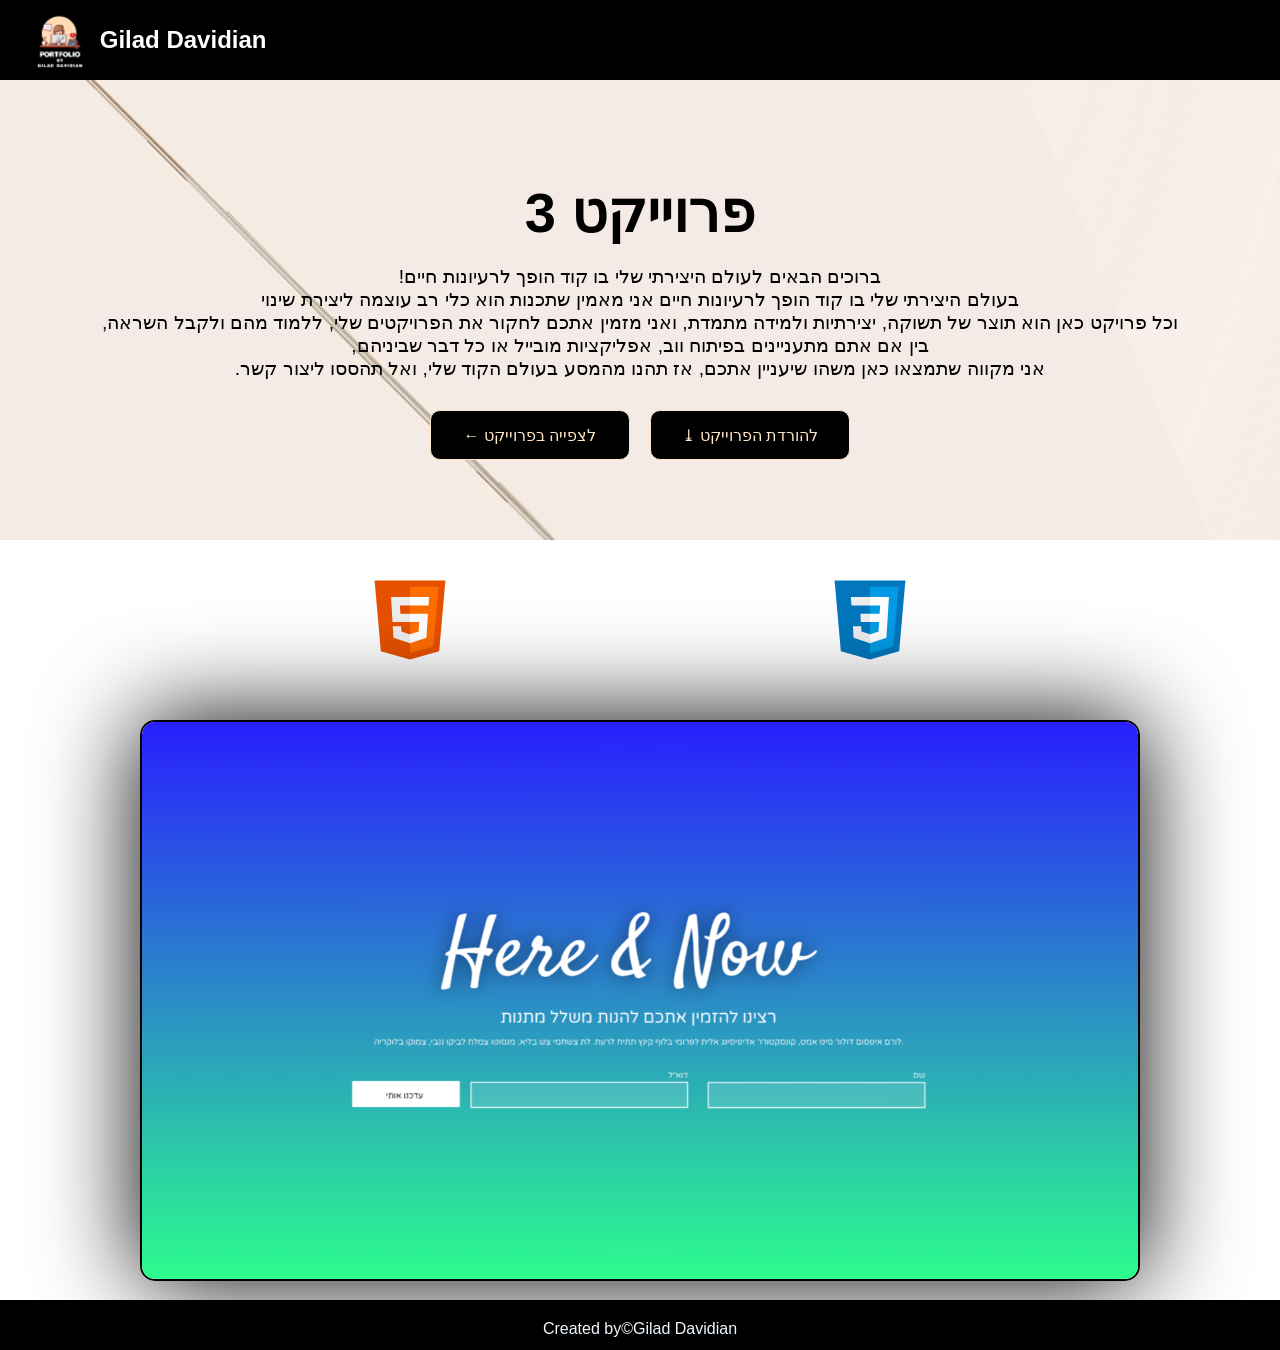
<file: portfolioProject3.html>
<!DOCTYPE html>
<html lang="en">

<head>
    <meta charset="UTF-8">
    <meta name="viewport" content="width=device-width, initial-scale=1.0">
    <title>Portfolio Project3</title>
    <link rel="stylesheet" href="portfolioProject3.css">
</head>

<body>
    <div id="header1">
        <a href="index.html">
            <img src="images/logo1.png" alt="">
        </a>
        <h1>Gilad Davidian</h1>
    </div>
    <div id="header2">
        <h1>פרוייקט 3</h1>
        <p>ברוכים הבאים לעולם היצירתי שלי בו קוד הופך לרעיונות חיים!<br>
            בעולם היצירתי שלי בו קוד הופך לרעיונות חיים אני מאמין שתכנות הוא כלי רב עוצמה ליצירת שינוי <br> וכל
            פרויקט
            כאן הוא תוצר של
            תשוקה, יצירתיות ולמידה מתמדת, ואני מזמין אתכם לחקור את הפרויקטים שלי, ללמוד מהם ולקבל השראה,<br> בין אם
            אתם
            מתעניינים בפיתוח
            ווב, אפליקציות מובייל או כל דבר שביניהם,<br> אני מקווה שתמצאו כאן משהו שיעניין אתכם, אז תהנו מהמסע בעולם
            הקוד שלי, ואל תהססו
            ליצור קשר.</p>
        <div id="containerA">
            <div class="A1"><a href="project3/project3.html" target="_blank" rel="noopener noreferrer">לצפייה בפרוייקט
                    &larr;</a></div>
            <div class="A2"><a href="project3/project3.zip">להורדת הפרוייקט &#10515;</a></div>
        </div>
    </div>
    <div id="programmingLanguages">
        <svg xmlns="http://www.w3.org/2000/svg" x="0px" y="0px" width="100" height="100" viewBox="0 0 48 48">
            <path fill="#E65100" d="M41,5H7l3,34l14,4l14-4L41,5L41,5z"></path>
            <path fill="#FF6D00" d="M24 8L24 39.9 35.2 36.7 37.7 8z"></path>
            <path fill="#FFF" d="M24,25v-4h8.6l-0.7,11.5L24,35.1v-4.2l4.1-1.4l0.3-4.5H24z M32.9,17l0.3-4H24v4H32.9z">
            </path>
            <path fill="#EEE"
                d="M24,30.9v4.2l-7.9-2.6L15.7,27h4l0.2,2.5L24,30.9z M19.1,17H24v-4h-9.1l0.7,12H24v-4h-4.6L19.1,17z">
            </path>
        </svg>
        <svg xmlns="http://www.w3.org/2000/svg" x="0px" y="0px" width="100" height="100" viewBox="0 0 48 48">
            <path fill="#0277BD" d="M41,5H7l3,34l14,4l14-4L41,5L41,5z"></path>
            <path fill="#039BE5" d="M24 8L24 39.9 35.2 36.7 37.7 8z"></path>
            <path fill="#FFF"
                d="M33.1 13L24 13 24 17 28.9 17 28.6 21 24 21 24 25 28.4 25 28.1 29.5 24 30.9 24 35.1 31.9 32.5 32.6 21 32.6 21z">
            </path>
            <path fill="#EEE"
                d="M24,13v4h-8.9l-0.3-4H24z M19.4,21l0.2,4H24v-4H19.4z M19.8,27h-4l0.3,5.5l7.9,2.6v-4.2l-4.1-1.4L19.8,27z">
            </path>
        </svg>
    </div>
    <div id="containerImg">
        <div class="boxImg">
            <img src="images/Project3.png" alt="">
        </div>
    </div>
    <div class="createdBy">Created by&#169;Gilad Davidian</div>
</body>

</html>
</file>
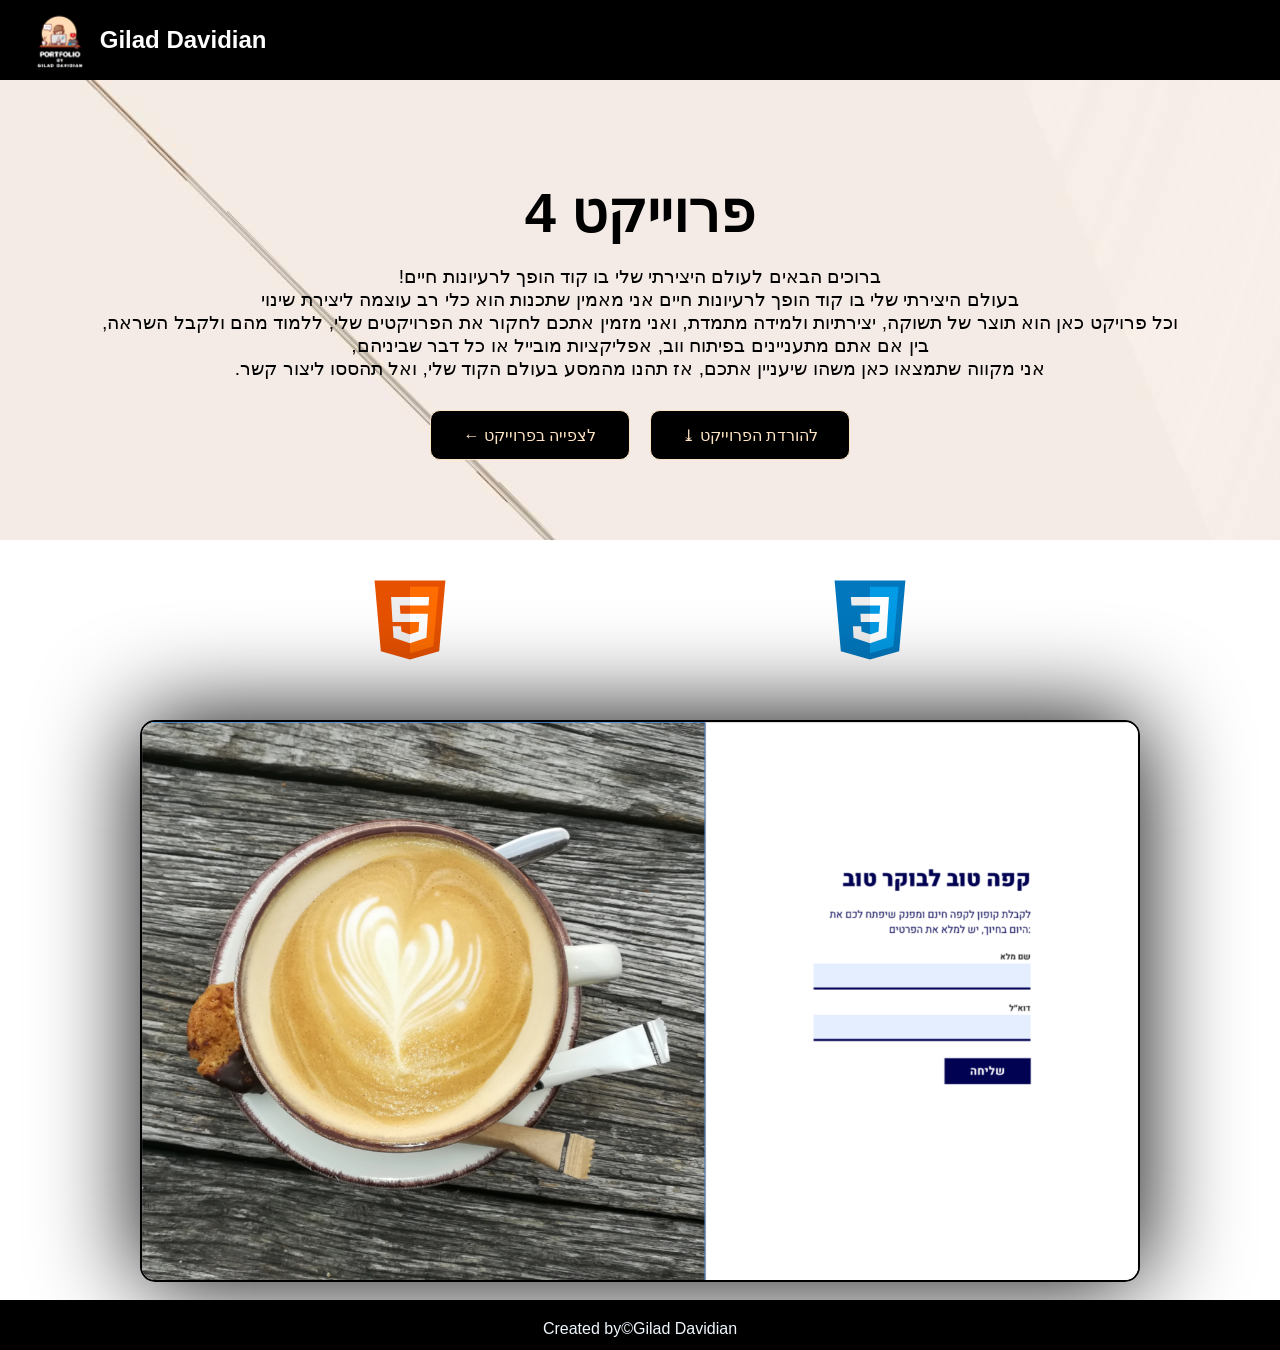
<file: portfolioProject4.html>
<!DOCTYPE html>
<html lang="en">

<head>
    <meta charset="UTF-8">
    <meta name="viewport" content="width=device-width, initial-scale=1.0">
    <title>Portfolio Project4</title>
    <link rel="stylesheet" href="portfolioProject4.css">
</head>

<body>
    <div id="header1">
        <a href="index.html">
            <img src="images/logo1.png" alt="">
        </a>
        <h1>Gilad Davidian</h1>
    </div>
    <div id="header2">
        <h1>פרוייקט 4</h1>
        <p>ברוכים הבאים לעולם היצירתי שלי בו קוד הופך לרעיונות חיים!<br>
            בעולם היצירתי שלי בו קוד הופך לרעיונות חיים אני מאמין שתכנות הוא כלי רב עוצמה ליצירת שינוי <br> וכל
            פרויקט
            כאן הוא תוצר של
            תשוקה, יצירתיות ולמידה מתמדת, ואני מזמין אתכם לחקור את הפרויקטים שלי, ללמוד מהם ולקבל השראה,<br> בין אם
            אתם
            מתעניינים בפיתוח
            ווב, אפליקציות מובייל או כל דבר שביניהם,<br> אני מקווה שתמצאו כאן משהו שיעניין אתכם, אז תהנו מהמסע בעולם
            הקוד שלי, ואל תהססו
            ליצור קשר.</p>
        <div id="containerA">
            <div class="A1"><a href="project4/project4.html" target="_blank" rel="noopener noreferrer">לצפייה בפרוייקט
                    &larr;</a></div>
            <div class="A2"><a href="project4/project4.zip">להורדת הפרוייקט &#10515;</a></div>
        </div>
    </div>
    <div id="programmingLanguages">
        <svg xmlns="http://www.w3.org/2000/svg" x="0px" y="0px" width="100" height="100" viewBox="0 0 48 48">
            <path fill="#E65100" d="M41,5H7l3,34l14,4l14-4L41,5L41,5z"></path>
            <path fill="#FF6D00" d="M24 8L24 39.9 35.2 36.7 37.7 8z"></path>
            <path fill="#FFF" d="M24,25v-4h8.6l-0.7,11.5L24,35.1v-4.2l4.1-1.4l0.3-4.5H24z M32.9,17l0.3-4H24v4H32.9z">
            </path>
            <path fill="#EEE"
                d="M24,30.9v4.2l-7.9-2.6L15.7,27h4l0.2,2.5L24,30.9z M19.1,17H24v-4h-9.1l0.7,12H24v-4h-4.6L19.1,17z">
            </path>
        </svg>
        <svg xmlns="http://www.w3.org/2000/svg" x="0px" y="0px" width="100" height="100" viewBox="0 0 48 48">
            <path fill="#0277BD" d="M41,5H7l3,34l14,4l14-4L41,5L41,5z"></path>
            <path fill="#039BE5" d="M24 8L24 39.9 35.2 36.7 37.7 8z"></path>
            <path fill="#FFF"
                d="M33.1 13L24 13 24 17 28.9 17 28.6 21 24 21 24 25 28.4 25 28.1 29.5 24 30.9 24 35.1 31.9 32.5 32.6 21 32.6 21z">
            </path>
            <path fill="#EEE"
                d="M24,13v4h-8.9l-0.3-4H24z M19.4,21l0.2,4H24v-4H19.4z M19.8,27h-4l0.3,5.5l7.9,2.6v-4.2l-4.1-1.4L19.8,27z">
            </path>
        </svg>
    </div>
    <div id="containerImg">
        <div class="boxImg">
            <img src="images/Project4.png" alt="">
        </div>
    </div>
    <div class="createdBy">Created by&#169;Gilad Davidian</div>
</body>

</html>
</file>
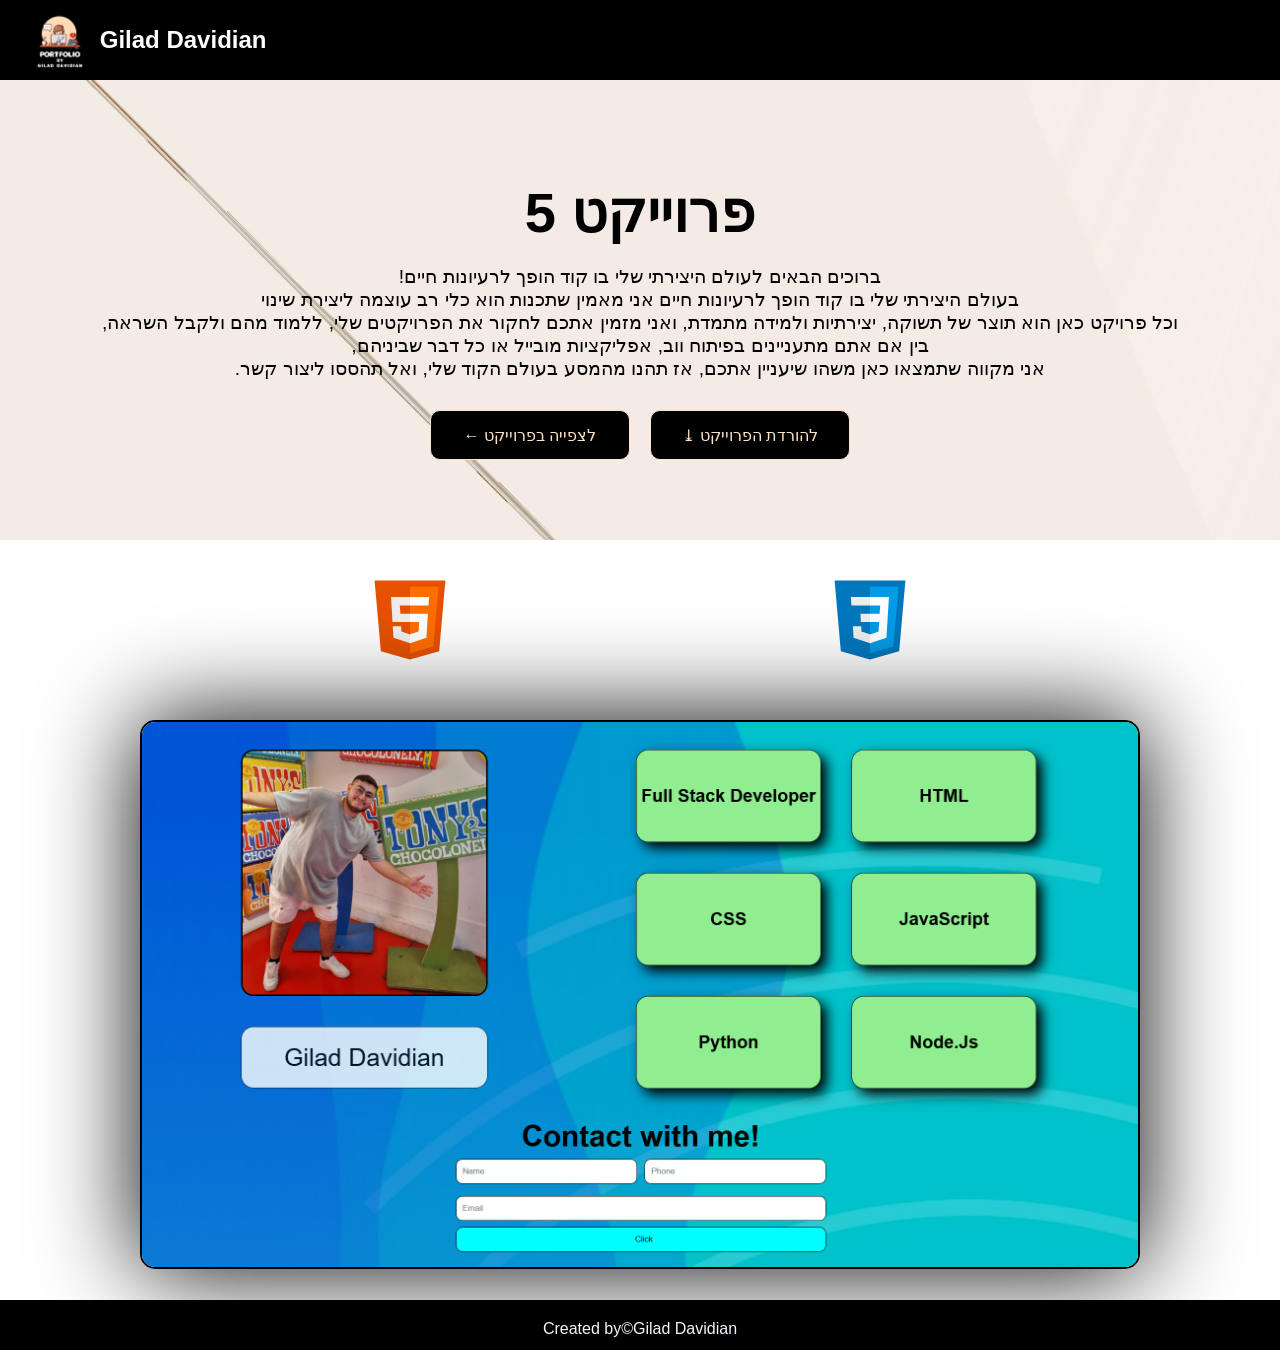
<file: portfolioProject5.html>
<!DOCTYPE html>
<html lang="en">

<head>
    <meta charset="UTF-8">
    <meta name="viewport" content="width=device-width, initial-scale=1.0">
    <title>Portfolio Project5</title>
    <link rel="stylesheet" href="portfolioProject5.css">
</head>

<body>
    <div id="header1">
        <a href="index.html">
            <img src="images/logo1.png" alt="">
        </a>
        <h1>Gilad Davidian</h1>
    </div>
    <div id="header2">
        <h1>פרוייקט 5</h1>
        <p>ברוכים הבאים לעולם היצירתי שלי בו קוד הופך לרעיונות חיים!<br>
            בעולם היצירתי שלי בו קוד הופך לרעיונות חיים אני מאמין שתכנות הוא כלי רב עוצמה ליצירת שינוי <br> וכל
            פרויקט
            כאן הוא תוצר של
            תשוקה, יצירתיות ולמידה מתמדת, ואני מזמין אתכם לחקור את הפרויקטים שלי, ללמוד מהם ולקבל השראה,<br> בין אם
            אתם
            מתעניינים בפיתוח
            ווב, אפליקציות מובייל או כל דבר שביניהם,<br> אני מקווה שתמצאו כאן משהו שיעניין אתכם, אז תהנו מהמסע בעולם
            הקוד שלי, ואל תהססו
            ליצור קשר.</p>
        <div id="containerA">
            <div class="A1"><a href="project5/project5.html" target="_blank" rel="noopener noreferrer">לצפייה בפרוייקט
                    &larr;</a></div>
            <div class="A2"><a href="project5/project5.zip">להורדת הפרוייקט &#10515;</a></div>
        </div>
    </div>
    <div id="programmingLanguages">
        <svg xmlns="http://www.w3.org/2000/svg" x="0px" y="0px" width="100" height="100" viewBox="0 0 48 48">
            <path fill="#E65100" d="M41,5H7l3,34l14,4l14-4L41,5L41,5z"></path>
            <path fill="#FF6D00" d="M24 8L24 39.9 35.2 36.7 37.7 8z"></path>
            <path fill="#FFF" d="M24,25v-4h8.6l-0.7,11.5L24,35.1v-4.2l4.1-1.4l0.3-4.5H24z M32.9,17l0.3-4H24v4H32.9z">
            </path>
            <path fill="#EEE"
                d="M24,30.9v4.2l-7.9-2.6L15.7,27h4l0.2,2.5L24,30.9z M19.1,17H24v-4h-9.1l0.7,12H24v-4h-4.6L19.1,17z">
            </path>
        </svg>
        <svg xmlns="http://www.w3.org/2000/svg" x="0px" y="0px" width="100" height="100" viewBox="0 0 48 48">
            <path fill="#0277BD" d="M41,5H7l3,34l14,4l14-4L41,5L41,5z"></path>
            <path fill="#039BE5" d="M24 8L24 39.9 35.2 36.7 37.7 8z"></path>
            <path fill="#FFF"
                d="M33.1 13L24 13 24 17 28.9 17 28.6 21 24 21 24 25 28.4 25 28.1 29.5 24 30.9 24 35.1 31.9 32.5 32.6 21 32.6 21z">
            </path>
            <path fill="#EEE"
                d="M24,13v4h-8.9l-0.3-4H24z M19.4,21l0.2,4H24v-4H19.4z M19.8,27h-4l0.3,5.5l7.9,2.6v-4.2l-4.1-1.4L19.8,27z">
            </path>
        </svg>
    </div>
    <div id="containerImg">
        <div class="boxImg">
            <img src="images/Project5.png" alt="">
        </div>
    </div>
    <div class="createdBy">Created by&#169;Gilad Davidian</div>
</body>

</html>
</file>
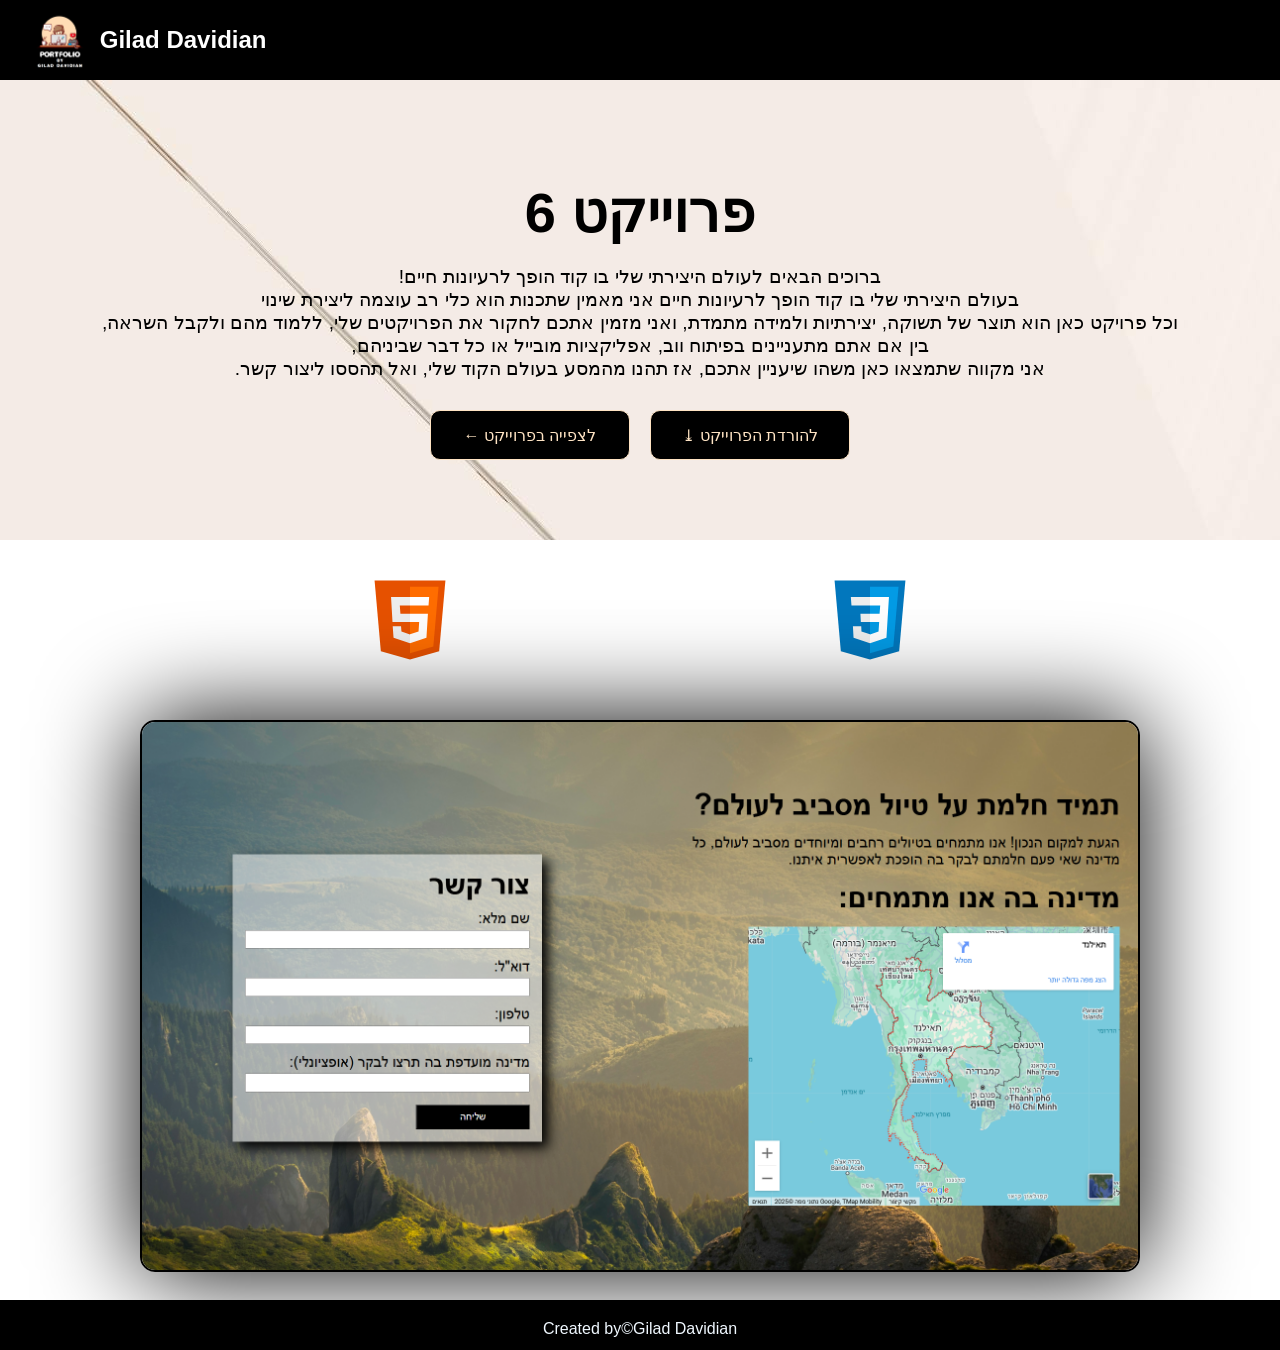
<file: portfolioProject6.html>
<!DOCTYPE html>
<html lang="en">

<head>
    <meta charset="UTF-8">
    <meta name="viewport" content="width=device-width, initial-scale=1.0">
    <title>Portfolio Project6</title>
    <link rel="stylesheet" href="portfolioProject6.css">
</head>

<body>
    <div id="header1">
        <a href="index.html">
            <img src="images/logo1.png" alt="">
        </a>
        <h1>Gilad Davidian</h1>
    </div>
    <div id="header2">
        <h1>פרוייקט 6</h1>
        <p>ברוכים הבאים לעולם היצירתי שלי בו קוד הופך לרעיונות חיים!<br>
            בעולם היצירתי שלי בו קוד הופך לרעיונות חיים אני מאמין שתכנות הוא כלי רב עוצמה ליצירת שינוי <br> וכל
            פרויקט
            כאן הוא תוצר של
            תשוקה, יצירתיות ולמידה מתמדת, ואני מזמין אתכם לחקור את הפרויקטים שלי, ללמוד מהם ולקבל השראה,<br> בין אם
            אתם
            מתעניינים בפיתוח
            ווב, אפליקציות מובייל או כל דבר שביניהם,<br> אני מקווה שתמצאו כאן משהו שיעניין אתכם, אז תהנו מהמסע בעולם
            הקוד שלי, ואל תהססו
            ליצור קשר.</p>
        <div id="containerA">
            <div class="A1"><a href="project6/project6.html" target="_blank" rel="noopener noreferrer">לצפייה בפרוייקט
                    &larr;</a></div>
            <div class="A2"><a href="project6/project6.zip">להורדת הפרוייקט &#10515;</a></div>
        </div>
    </div>
    <div id="programmingLanguages">
        <svg xmlns="http://www.w3.org/2000/svg" x="0px" y="0px" width="100" height="100" viewBox="0 0 48 48">
            <path fill="#E65100" d="M41,5H7l3,34l14,4l14-4L41,5L41,5z"></path>
            <path fill="#FF6D00" d="M24 8L24 39.9 35.2 36.7 37.7 8z"></path>
            <path fill="#FFF" d="M24,25v-4h8.6l-0.7,11.5L24,35.1v-4.2l4.1-1.4l0.3-4.5H24z M32.9,17l0.3-4H24v4H32.9z">
            </path>
            <path fill="#EEE"
                d="M24,30.9v4.2l-7.9-2.6L15.7,27h4l0.2,2.5L24,30.9z M19.1,17H24v-4h-9.1l0.7,12H24v-4h-4.6L19.1,17z">
            </path>
        </svg>
        <svg xmlns="http://www.w3.org/2000/svg" x="0px" y="0px" width="100" height="100" viewBox="0 0 48 48">
            <path fill="#0277BD" d="M41,5H7l3,34l14,4l14-4L41,5L41,5z"></path>
            <path fill="#039BE5" d="M24 8L24 39.9 35.2 36.7 37.7 8z"></path>
            <path fill="#FFF"
                d="M33.1 13L24 13 24 17 28.9 17 28.6 21 24 21 24 25 28.4 25 28.1 29.5 24 30.9 24 35.1 31.9 32.5 32.6 21 32.6 21z">
            </path>
            <path fill="#EEE"
                d="M24,13v4h-8.9l-0.3-4H24z M19.4,21l0.2,4H24v-4H19.4z M19.8,27h-4l0.3,5.5l7.9,2.6v-4.2l-4.1-1.4L19.8,27z">
            </path>
        </svg>
    </div>
    <div id="containerImg">
        <div class="boxImg">
            <img src="images/Project6.png" alt="">
        </div>
    </div>
    <div class="createdBy">Created by&#169;Gilad Davidian</div>
</body>

</html>
</file>
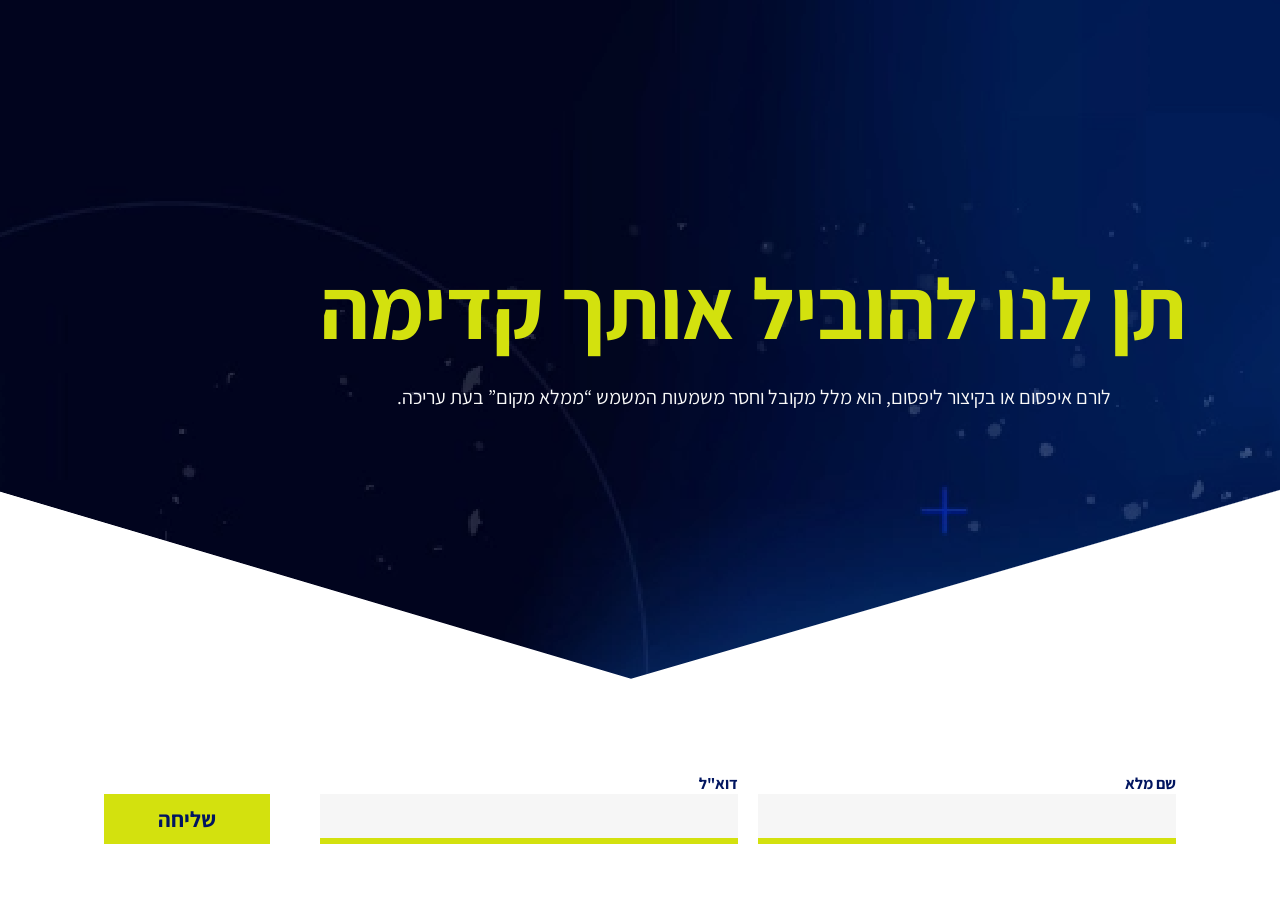
<file: project1.html>
<!DOCTYPE html>
<html lang="en">

<head>
    <meta charset="UTF-8">
    <meta name="viewport" content="width=device-width, initial-scale=1.0">
    <title>Project1</title>
    <link rel="stylesheet" href="project1.css">
    <link rel="preconnect" href="https://fonts.googleapis.com">
    <link rel="preconnect" href="https://fonts.gstatic.com" crossorigin>
    <link href="https://fonts.googleapis.com/css2?family=Assistant:wght@200..800&display=swap" rel="stylesheet">

</head>

<body>
    <div class="heroContainer">
        <div class="hero">
        </div>
        <div class="text">
            <h1>תן לנו להוביל אותך קדימה</h1>
            <p>לורם איפסום או בקיצור ליפסום, הוא מלל מקובל וחסר משמעות המשמש “ממלא מקום” בעת עריכה.</p>
        </div>
    </div>
    <div class="container">
        <form>
            <div class="inputName">
                <label for="">שם מלא</label>
                <input type="text">
            </div>
            <div class="inputMail">
                <label for="">דוא"ל</label>
                <input type="text">
            </div>
            <button>שליחה</button>
        </form>
    </div>
</body>

</html>
</file>
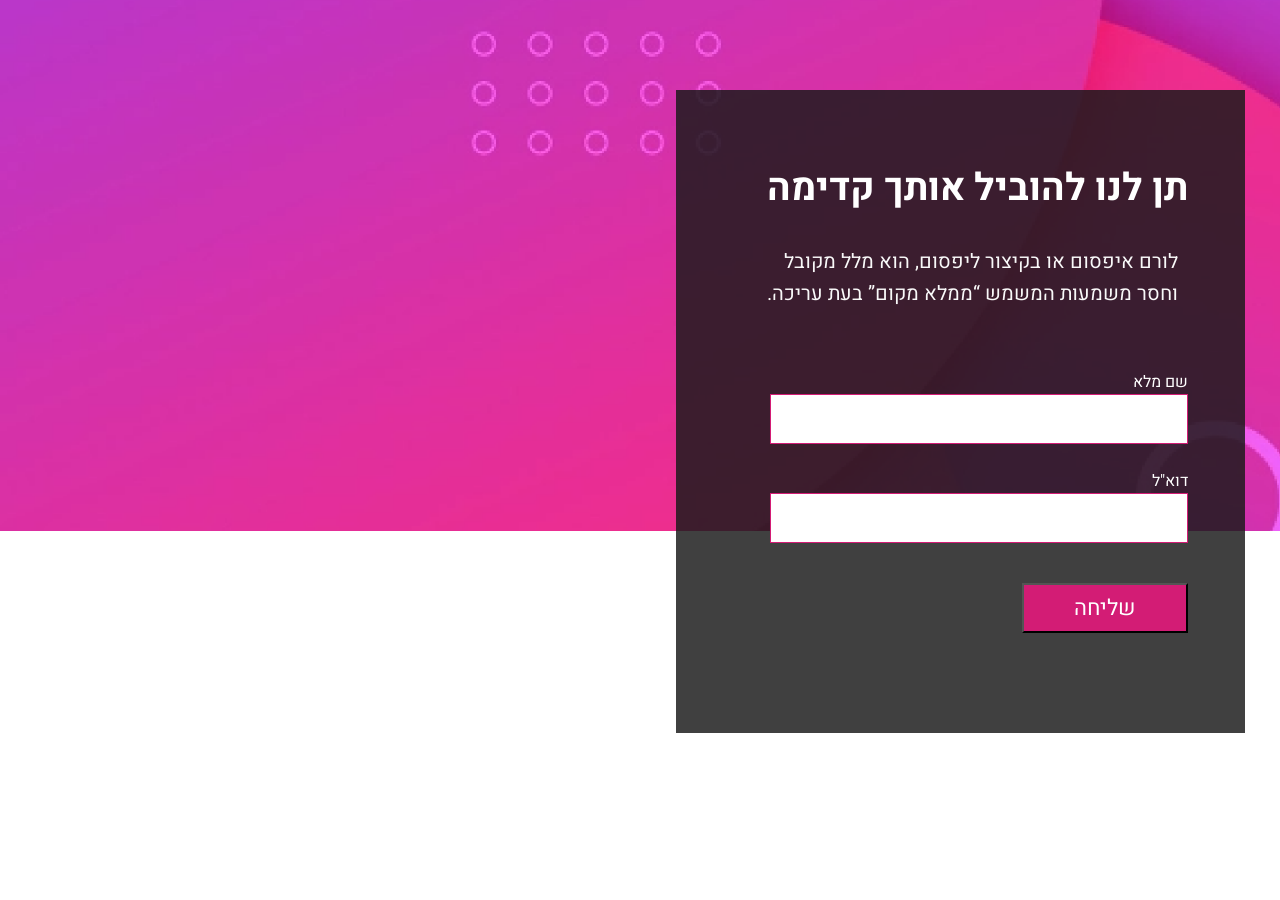
<file: project2.html>
<!DOCTYPE html>
<html lang="en">

<head>
    <meta charset="UTF-8">
    <meta name="viewport" content="width=device-width, initial-scale=1.0">
    <title>Project2</title>
    <link rel="stylesheet" href="project2.css">
    <link rel="preconnect" href="https://fonts.googleapis.com">
    <link rel="preconnect" href="https://fonts.gstatic.com" crossorigin>
    <link
        href="https://fonts.googleapis.com/css2?family=Assistant:wght@200..800&family=Heebo:wght@100..900&family=Roboto:ital,wght@0,100..900;1,100..900&family=Satisfy&family=Varela+Round&display=swap"
        rel="stylesheet">
</head>

<body>
    <div class="bgImg">
        <div class="container">
            <aside class="box">
                <div class="boxWraper">
                    <h1>תן לנו להוביל אותך קדימה</h1>
                    <p>לורם איפסום או בקיצור ליפסום, הוא מלל מקובל וחסר משמעות המשמש “ממלא מקום” בעת עריכה.</p>
                    <form class="form1">
                        <div class="nameInput">
                            <label for="">שם מלא</label>
                            <input type="text" class="textInput">
                        </div>
                        <div class="mailInput">
                            <label for="">דוא"ל</label>
                            <input type="text" class="textInput">
                        </div>
                        <input type="button" value="שליחה" class="buttonInput">
                    </form>
                </div>
            </aside>
        </div>
    </div>
</body>

</html>
</file>
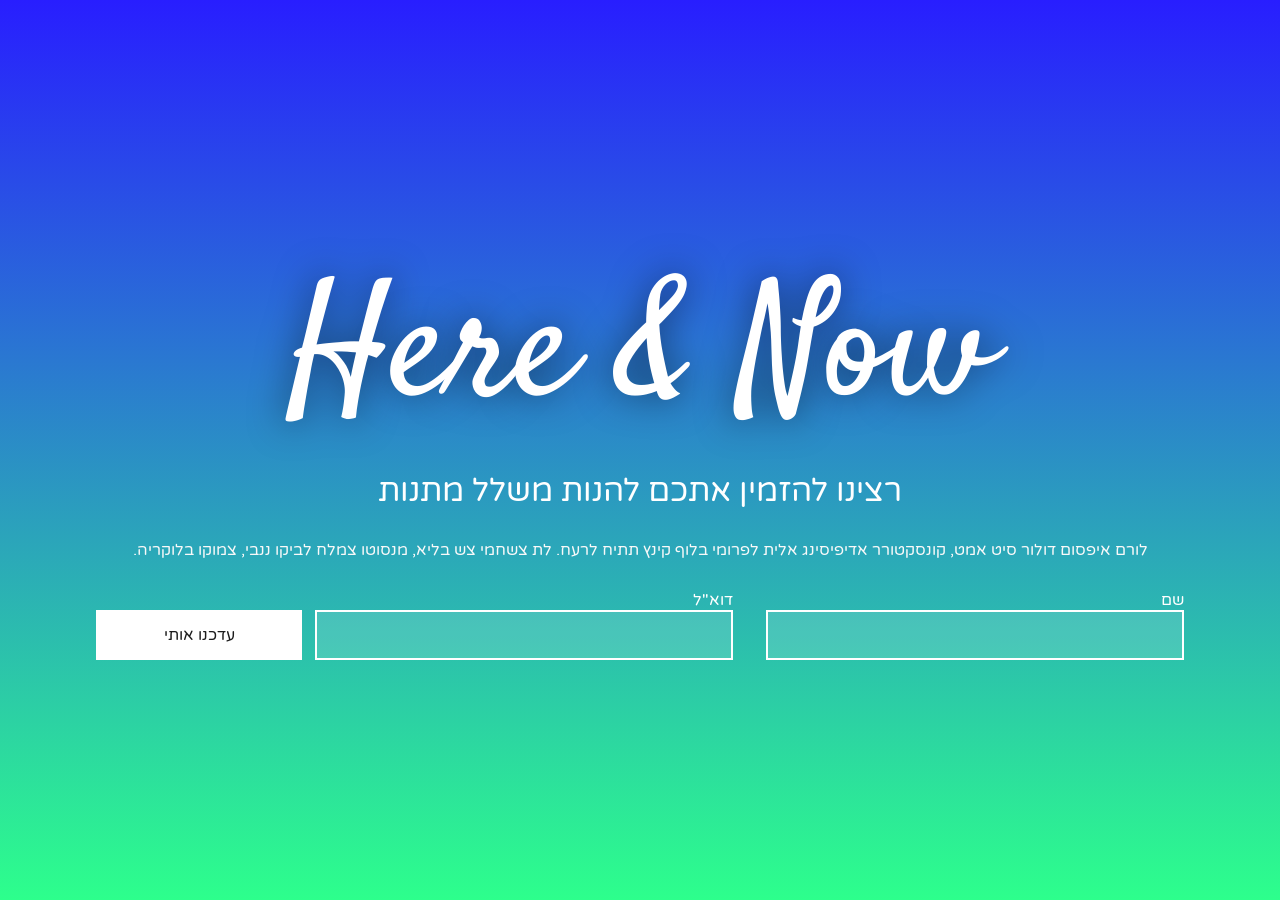
<file: project3.html>
<!DOCTYPE html>
<html lang="en">

<head>
    <meta charset="UTF-8">
    <meta name="viewport" content="width=device-width, initial-scale=1.0">
    <title>Project3</title>
    <link rel="stylesheet" href="project3.css">
    <link rel="preconnect" href="https://fonts.googleapis.com">
    <link rel="preconnect" href="https://fonts.gstatic.com" crossorigin>
    <link
        href="https://fonts.googleapis.com/css2?family=Assistant:wght@200..800&family=Heebo:wght@100..900&family=Roboto:ital,wght@0,100..900;1,100..900&family=Satisfy&family=Varela+Round&display=swap"
        rel="stylesheet">
</head>

<body>
    <div class="container">
        <div class="box">
            <h1>Here & Now</h1>
            <p class="p1">רצינו להזמין אתכם להנות משלל מתנות</p>
            <p class="p2">לורם איפסום דולור סיט אמט, קונסקטורר אדיפיסינג אלית לפרומי בלוף קינץ תתיח לרעח. לת צשחמי צש
                בליא, מנסוטו
                צמלח לביקו
                ננבי, צמוקו בלוקריה.</p>
            <form action="">
                <div class="nameInput">
                    <label for="">שם</label>
                    <input type="text">
                </div>
                <div class="mail">
                    <label for="">דוא"ל</label>
                    <input type="text">
                </div>
                <input type="button" value="עדכנו אותי" class="inputButton">
            </form>
        </div>
    </div>
</body>

</html>
</file>
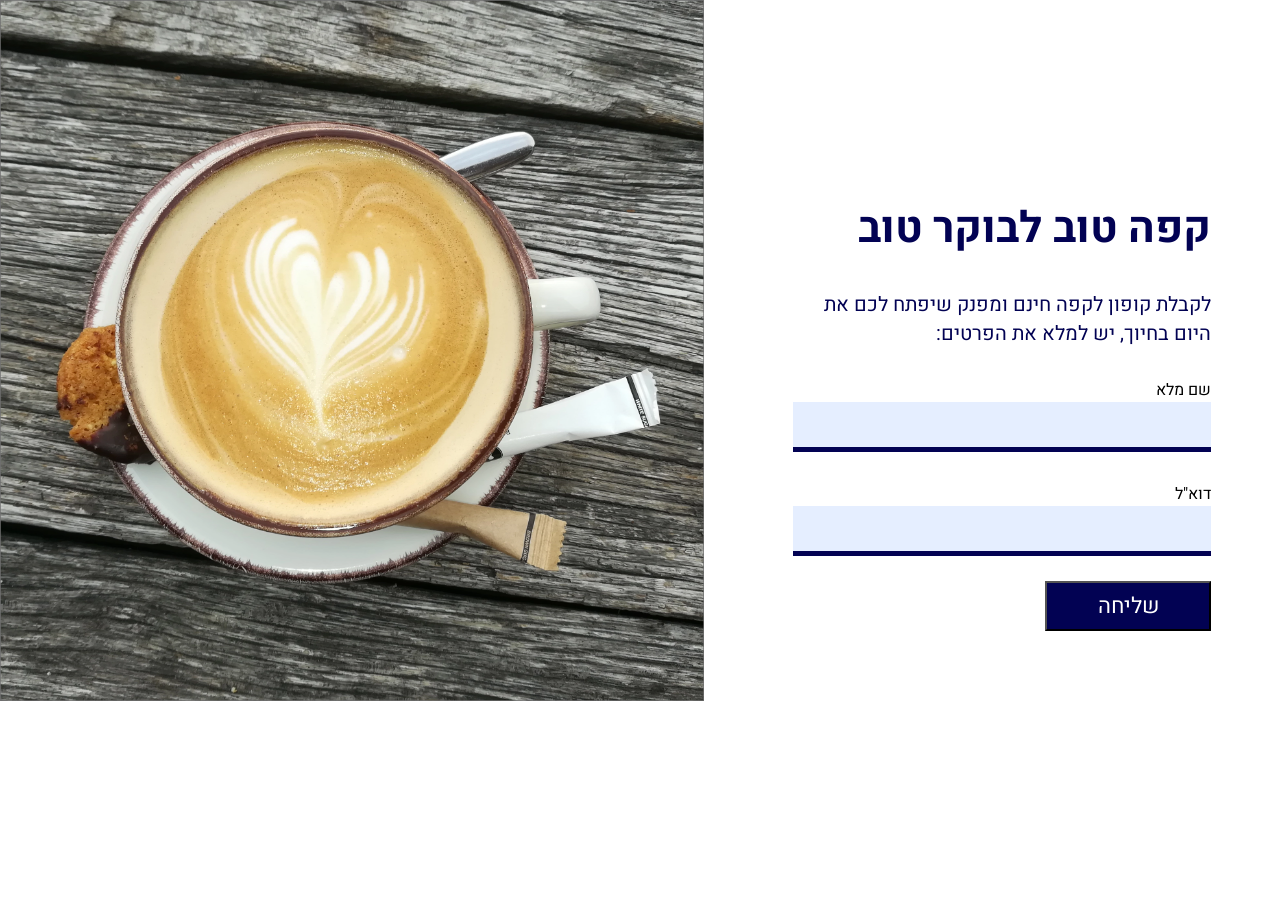
<file: project4.html>
<!DOCTYPE html>
<html lang="en">

<head>
    <meta charset="UTF-8">
    <meta name="viewport" content="width=device-width, initial-scale=1.0">
    <title>Project4</title>
    <link rel="stylesheet" href="project4.css">
    <link rel="preconnect" href="https://fonts.googleapis.com">
    <link rel="preconnect" href="https://fonts.gstatic.com" crossorigin>
    <link
        href="https://fonts.googleapis.com/css2?family=Assistant:wght@200..800&family=Heebo:wght@100..900&family=Satisfy&family=Varela+Round&display=swap"
        rel="stylesheet">

</head>

<body>
    <div class="container">
        <aside class="bgImg"><img src="Coffee.png" alt=""></aside>
        <aside class="containerBox">
            <div class="box">
                <h1>קפה טוב לבוקר טוב</h1>
                <p>לקבלת קופון לקפה חינם ומפנק שיפתח לכם את <br>היום בחיוך, יש למלא את הפרטים:</p>
                <form action="">
                    <label for="">שם מלא</label>
                    <input type="text">
                    <label for="">דוא"ל</label>
                    <input type="text">
                    <button>שליחה</button>
                </form>
            </div>
        </aside>
    </div>
</body>

</html>
</file>
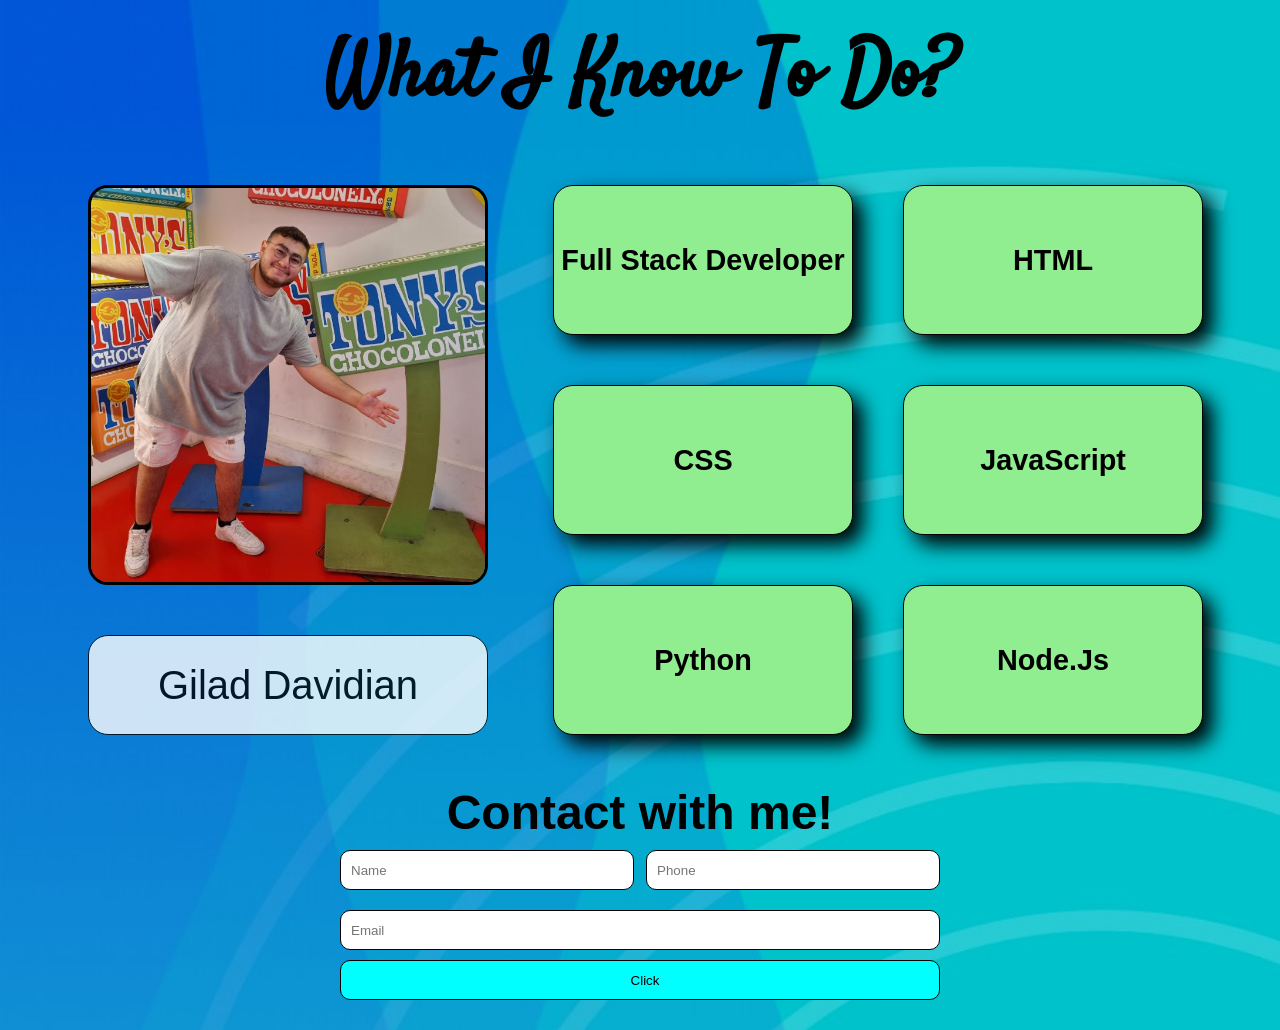
<file: project5.html>
<!DOCTYPE html>
<html lang="en">

<head>
    <meta charset="UTF-8">
    <meta name="viewport" content="width=device-width, initial-scale=1.0">
    <title>Project5</title>
    <link rel="stylesheet" href="project5.css">
    <link rel="preconnect" href="https://fonts.googleapis.com">
    <link rel="preconnect" href="https://fonts.gstatic.com" crossorigin>
    <link
        href="https://fonts.googleapis.com/css2?family=Assistant:wght@200..800&family=Heebo:wght@100..900&family=Roboto:ital,wght@0,100..900;1,100..900&family=Satisfy&family=Varela+Round&display=swap"
        rel="stylesheet">
</head>

<body>
    <h1 class="h1Top">What I Know To Do?</h1>
    <div class="fullContainer">
        <div class="container">
            <img src="Tonys.png" alt="">
            <div class="boxName">Gilad Davidian</div>
        </div>
        <div class="container2">
            <div class="boxes2">
                <div class="box box1">Full Stack Developer</div>
                <div class="box box2">HTML</div>
                <div class="box box3">CSS</div>
                <div class="box box4">JavaScript</div>
                <div class="box box5">Python</div>
                <div class="box box6">Node.Js</div>
            </div>
        </div>
    </div>
    <div class="tofes">
        <form action="">
            <h1>Contact with me!</h1>
            <div class="inputContainer">
                <input type="text" class="input1" placeholder="Name">
                <input type="text" class="input2" placeholder="Phone">
            </div>
            <input type="text" class="input3" placeholder="Email">
            <input type="button" value="Click" class="inputButton">
        </form>
    </div>
</body>

</html>
</file>
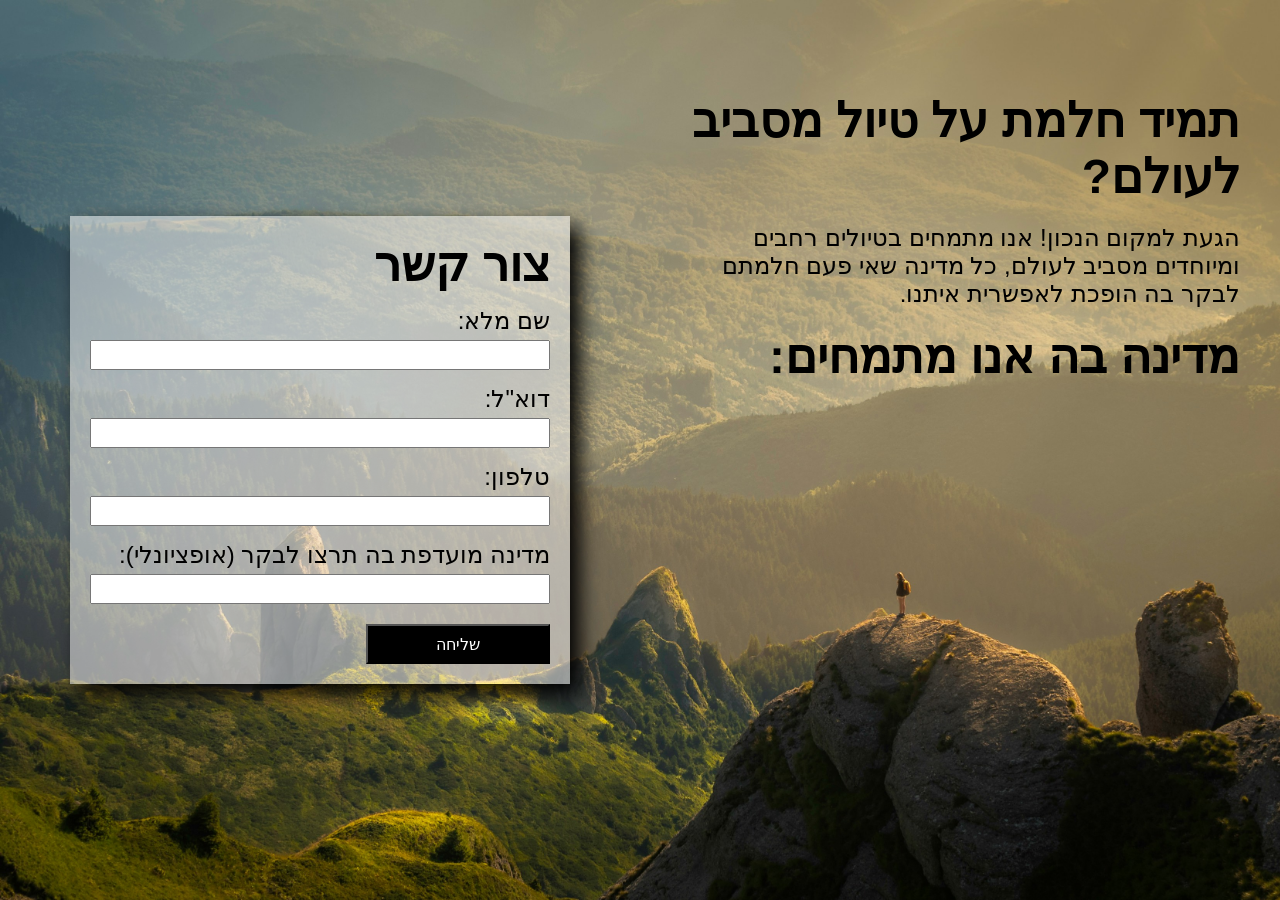
<file: project6.html>
<!DOCTYPE html>
<html lang="en">

<head>
    <meta charset="UTF-8">
    <meta name="viewport" content="width=device-width, initial-scale=1.0">
    <title>Project6</title>
    <link rel="stylesheet" href="project6.css">
</head>

<body>
    <div class="container">
        <div class="containerDescription">
            <aside class="description">
                <h1>תמיד חלמת על טיול מסביב לעולם?</h1>
                <p>הגעת למקום הנכון! אנו מתמחים בטיולים רחבים ומיוחדים מסביב לעולם, כל מדינה שאי פעם חלמתם לבקר בה
                    הופכת
                    לאפשרית איתנו.</p>
                </p>
                <h1>מדינה בה אנו מתמחים:</h1>
                <iframe
                    src="https://www.google.com/maps/embed?pb=!1m18!1m12!1m3!1d7960469.022998586!2d101.490104!3d13.038996899999999!2m3!1f0!2f0!3f0!3m2!1i1024!2i768!4f13.1!3m3!1m2!1s0x304d8df747424db1%3A0x9ed72c880757e802!2z16rXkNeZ15zXoNeT!5e0!3m2!1siw!2sil!4v1745437317758!5m2!1siw!2sil"
                    style="border:0;" allowfullscreen="" loading="lazy"
                    referrerpolicy="no-referrer-when-downgrade"></iframe>
            </aside>
        </div>
        <div class="containerBoxForm">
            <aside class="boxForm">
                <h1>צור קשר</h1>
                <form action="">
                    <label for="">שם מלא:</label>
                    <input type="text">
                    <label for="">דוא"ל:</label>
                    <input type="text">
                    <label for="">טלפון:</label>
                    <input type="text">
                    <label for="">מדינה מועדפת בה תרצו לבקר (אופציונלי):</label>
                    <input type="text">
                    <input type="button" value="שליחה" class="buttonInput">
                </form>
            </aside>
        </div>
    </div>
</body>

</html>
</file>
<file: style.css>
* {
    margin: 0;
    padding: 0;
    box-sizing: border-box;
}

body {
    font-family: arial;
}

.container {
    background-color: black;
    position: sticky;
    top: 0;
    display: flex;
    justify-content: space-between;
    /* Added to position logo/name and hamburger */
    align-items: center;
    padding: 10px 20px;
    /* Added some padding */
    direction: rtl;
}

.logoAndH1 {
    height: 50px;
    display: flex;
    align-items: center;
}

.logoAndH1 img {
    height: 80px;
}

.logoAndH1 h1 {
    display: flex;
    align-items: center;
    color: white;
    font-size: 1.5rem;
}

/* Style for desktop navigation */
.desktop-nav {
    display: flex;
    flex-grow: 1;
    /* Hide on small screens */
}

.navList {
    list-style: none;
    display: flex;
    gap: 1em;
    margin: 0;
    padding: 0;
}

.navList li:nth-of-type(1) {
    margin-left: auto;
}

/* .desktop-nav ul {
    list-style-type: none;
    display: flex;
    flex-direction: row-reverse;
    justify-content: center;
    gap: 20px;
    margin: 0;
    /* Reset default ul margin */
/* } */

.desktop-nav ul li a {
    font-size: 1.7rem;
    color: bisque;
    text-decoration: none;
}

.desktop-nav ul li:hover a {
    color: aliceblue;
}

/* Hamburger Menu Styles */
.hamburger-menu {
    display: flex;
    align-items: center;
}

.menu-toggle {
    display: none;
    /* Hide the checkbox */
}

.hamburger-button {
    display: flex;
    flex-direction: column;
    justify-content: space-between;
    width: 30px;
    height: 21px;
    background: transparent;
    border: none;
    cursor: pointer;
    padding: 0;
    z-index: 20;
    /* Ensure it's above the menu */
    margin-left: 20px;
    /* Space from potential logo/name */
}

.bar {
    width: 100%;
    height: 3px;
    background-color: bisque;
    transition: 0.3s;
}

.mobile-nav {
    position: fixed;
    top: 60px;
    /* Adjust based on header height */
    right: 0;
    background-color: black;
    width: 100%;
    max-height: 0;
    overflow: hidden;
    transition: max-height 0.3s ease-out;
    z-index: 15;
    /* Below the hamburger button */
}

.mobile-nav ul {
    list-style: none;
    padding: 20px;
    margin: 0;
    text-align: center;
}

.mobile-nav ul li {
    padding: 15px 0;
    border-bottom: 1px solid #333;
}

.mobile-nav ul li:last-child {
    border-bottom: none;
}

.mobile-nav ul li a {
    display: block;
    color: bisque;
    text-decoration: none;
    font-size: 1.5rem;
}

/* Hamburger animation when checked */
.menu-toggle:checked+.hamburger-button .bar:nth-child(1) {
    transform: translateY(9px) rotate(-45deg);
}

.menu-toggle:checked+.hamburger-button .bar:nth-child(2) {
    opacity: 0;
}

.menu-toggle:checked+.hamburger-button .bar:nth-child(3) {
    transform: translateY(-9px) rotate(45deg);
}

/* Show mobile nav when checkbox is checked */
.menu-toggle:checked~.mobile-nav {
    max-height: 400px;
    /* Adjust based on the number of links */
}

#header2 {
    height: 460px;
    background-image: url(images/beige3.jpg);
    text-align: center;
    padding-top: 100px;
}

#header2 h1 {
    font-size: 3.5rem;
    direction: rtl;
}

#header2 p {
    margin-top: 20px;
    direction: rtl;
    font-size: 1.2rem;
}

#programmingLanguages {
    display: flex;
    justify-content: space-evenly;
    margin-top: 30px;
}

#programmingLanguages svg {
    width: 180px;
    height: 180px;
}

#mySelf {
    text-align: center;
    margin-top: 30px;
}

#mySelf img {
    width: 150px;
    height: 150px;
    border-radius: 50%;
    box-shadow: 10px 10px 20px #000;
}

#mySelf h1 {
    direction: rtl;
    margin-top: 10px;
}

#mySelf p {
    direction: rtl;
    font-family: arial;
    margin-top: 20px;
    font-size: 1.2rem;
}

.divResume {
    margin-top: 20px;
}

.resume {
    background-color: black;
    color: bisque;
    font-size: 1.5rem;
    padding: 7px;
    border-radius: 5px;
    margin-top: 10px;
    border: 1px solid bisque;
    transition: background-color 0.3s ease, color 0.3s ease, border-color 0.3s ease;
    text-decoration: none;
}

.resume:hover {
    color: black;
    background-color: bisque;
    border: 1px solid #000;
}

.divChatBot {
    margin-top: 13px;
    direction: rtl;
}

.chatBot {
    background-color: black;
    color: bisque;
    font-size: 1.5rem;
    padding: 7px;
    border-radius: 5px;
    border: 1px solid bisque;
    text-decoration: none;
    transition: background-color 0.3s ease, color 0.3s ease, border-color 0.3s ease;
}

.chatBot:hover {
    color: black;
    background-color: bisque;
    border: 1px solid #000;
}

#projects {
    background-image: url(images/beige3.jpg);
    margin-top: 100px;
    display: grid;
    align-items: center;
    grid-template-columns: repeat(3, 1fr);
    grid-template-rows: repeat(2, 1fr);
    direction: rtl;
    padding: 50px;
    gap: 100px;
}

.boxProject {
    width: 400px;
    margin: 0 auto;
    background-color: white;
    box-shadow: 10px 10px 20px #000;
}

.boxProject img {
    width: 100%;
    height: auto;
}

.boxProject h1 {
    text-align: center;
    padding: 15px;
}

.boxProject a {
    width: 100%;
    direction: rtl;
    background-color: black;
    color: bisque;
    font-size: 1.5rem;
    padding: 7px;
    text-align: center;
    margin-top: 10px;
    cursor: pointer;
    text-decoration: none;
    transition: color 0.4s ease;
}

.divA {
    display: flex;
    justify-content: center;
    align-items: end;
}

.boxProject a:hover {
    color: black;
    background-color: bisque;
    border: 1px solid #000;
}


#containerForm {
    width: 100%;
    background-color: black;
    direction: rtl;
    background-image: url(images/logo1.png);
    background-repeat: no-repeat;
}

form {
    width: 50%;
    padding: 50px;
    color: aliceblue;
}

form h1 {
    font-size: 3rem;
}

form p {
    font-size: 1rem;
    margin-top: 20px;
}

label {
    display: block;
    margin-top: 20px;
}

input {
    width: 100%;
    font-size: 2rem;
    border-radius: 10px;
}

.DescriptionInput {
    height: 200px;
}

.buttonInput {
    width: 50%;
    cursor: pointer;
    margin-top: 20px;
    border-radius: 5px;
    border: none;
    background-color: bisque;
    transition: color 0.4s ease;
}

.buttonInput:hover {
    background-color: black;
    color: white;
    border: 1px solid white;
}

#contact {
    height: 200px;
    background-color: black;
    display: flex;
    justify-content: space-around;
    align-items: center;
}

#contact a {
    font-size: 100px;
    text-decoration: none;
}

#contact a svg {
    fill: white;
    width: 4rem;
    height: 4rem;
    cursor: pointer;
}

.createdBy {
    height: 50px;
    background-color: black;
    color: aliceblue;
    text-align: center;
    padding: 20px;
}

@media(max-width:576px) {
    .desktop-nav {
        display: none;
        /* Hide desktop nav */
    }

    .hamburger-menu {
        display: flex;
        /* Show hamburger menu */
        justify-content: flex-end;
        /* Push to the right */
        width: 100%;
        /* Take full width */
    }

    .container {
        justify-content: space-between;
        /* Keep potential logo and hamburger apart */
        padding: 10px;
    }

    #header2 p {
        font-size: 1.1rem;
    }

    #programmingLanguages {
        margin-top: 10px;
    }

    #programmingLanguages svg {
        width: 80px;
        height: 80px;
    }

    #projects {
        grid-template-columns: repeat(1, 1fr);
        grid-template-rows: repeat(6, auto);
        gap: 50px;
    }

    .boxProject {
        width: 90%;
        height: auto;
        margin: 20px auto;
    }

    .boxProject img {
        width: 100%;
        height: auto;
    }

    .boxProject button {
        text-align: center;
        font-size: 1rem;
    }

    #containerForm {
        background-color: black;
        background-image: unset;
    }

    form {
        width: 100%;
    }

    .buttonInput {
        width: 100%;
    }
}

@media (min-width: 576px) {
    .hamburger-menu {
        display: none;
        /* Hide hamburger menu on larger screens */
    }

    .desktop-nav {
        display: flex;
        /* Show desktop nav */
        flex-grow: 1;
        /* Take remaining space */
        justify-content: center;
        /* Center the navigation links */
    }
}
</file>
<file: portfolioProject1.css>
* {
    margin: 0;
    padding: 0;
    box-sizing: border-box;
}

body {
    font-family: arial;
}

#header1 {
    height: 80px;
    background-color: black;
    display: flex;
}

#header1 h1 {
    color: white;
    display: flex;
    align-items: center;
    font-size: 1.5rem;
}

#header1 img {
    height: 80px;
    margin-left: 20px;
}

#header2 {
    height: 460px;
    background-image: url(images/beige3.jpg);
    text-align: center;
    padding-top: 100px;
}

#header2 h1 {
    font-size: 3.5rem;
    direction: rtl;
}

#header2 p {
    margin-top: 20px;
    direction: rtl;
    font-size: 1.2rem;
}

#containerA {
    display: flex;
    justify-content: center;
    padding: 30px;
}

#containerA a {
    width: 200px;
    height: 50px;
    display: flex;
    justify-content: center;
    align-items: center;
    background-color: black;
    color: bisque;
    text-decoration: none;
    border-radius: 10px;
    direction: rtl;
    transition: color 0.3s ease;
}

#containerA a:hover {
    background-color: bisque;
    color: black;
    border: 1px solid #000;
}

.A2 {
    margin-left: 20px;
}

#programmingLanguages {
    display: flex;
    justify-content: space-evenly;
    margin-top: 30px;
}

#containerImg {
    display: flex;
    justify-content: center;
    margin-top: 50px;
    margin-bottom: 80px;
}

.boxImg {
    width: 1000px;
    height: 500px;
}

.boxImg img {
    width: 100%;
    height: auto;
    border: 2px solid #000;
    box-shadow: 0 0 100px rgba(0, 0, 0, 1);
    border-radius: 15px;
}

.createdBy {
    height: 50px;
    background-color: black;
    color: aliceblue;
    text-align: center;
    padding: 20px;
}

@media(max-width: 576px) {
    #header2 {
        padding-top: 50px;
    }

    #header2 p {
        padding-inline: 10px;
    }

    #containerImg {
        margin-bottom: unset;
    }

    .boxImg {
        width: 450px;
        height: 300px;
    }
}
</file>
<file: portfolioProject2.css>
* {
    margin: 0;
    padding: 0;
    box-sizing: border-box;
}

body {
    font-family: arial;
}

#header1 {
    height: 80px;
    background-color: black;
    display: flex;
}

#header1 h1 {
    color: white;
    display: flex;
    align-items: center;
    font-size: 1.5rem;
}

#header1 img {
    height: 80px;
    margin-left: 20px;
}

#header2 {
    height: 460px;
    background-image: url(images/beige3.jpg);
    text-align: center;
    padding-top: 100px;
}

#header2 h1 {
    font-size: 3.5rem;
    direction: rtl;
}

#header2 p {
    margin-top: 20px;
    direction: rtl;
    font-size: 1.2rem;
}

#containerA {
    display: flex;
    justify-content: center;
    padding: 30px;
}

#containerA a {
    width: 200px;
    height: 50px;
    display: flex;
    justify-content: center;
    align-items: center;
    background-color: black;
    color: bisque;
    text-decoration: none;
    border: 1px solid bisque;
    border-radius: 10px;
    direction: rtl;
}

#containerA a:hover {
    background-color: bisque;
    color: black;
    border: 1px solid #000;
}

.A2 {
    margin-left: 20px;
}

#programmingLanguages {
    display: flex;
    justify-content: space-evenly;
    margin-top: 30px;
}

#containerImg {
    display: flex;
    justify-content: center;
    margin-top: 50px;
    margin-bottom: 80px;
}

.boxImg {
    width: 1000px;
    height: 500px;
}

.boxImg img {
    width: 100%;
    height: auto;
    border: 2px solid #000;
    box-shadow: 0 0 100px rgba(0, 0, 0, 1);
    border-radius: 15px;
}

.createdBy {
    height: 50px;
    background-color: black;
    color: aliceblue;
    text-align: center;
    padding: 20px;
}

@media(max-width: 576px) {
    #header2 {
        padding-top: 50px;
    }

    #header2 p {
        padding-inline: 10px;
    }

    #containerImg {
        margin-bottom: unset;
    }

    .boxImg {
        width: 450px;
        height: 300px;
    }
}
</file>
<file: portfolioProject3.css>
* {
    margin: 0;
    padding: 0;
    box-sizing: border-box;
}

body {
    font-family: arial;
}

#header1 {
    height: 80px;
    background-color: black;
    display: flex;
}

#header1 h1 {
    color: white;
    display: flex;
    align-items: center;
    font-size: 1.5rem;
}

#header1 img {
    height: 80px;
    margin-left: 20px;
}

#header2 {
    height: 460px;
    background-image: url(images/beige3.jpg);
    text-align: center;
    padding-top: 100px;
}

#header2 h1 {
    font-size: 3.5rem;
    direction: rtl;
}

#header2 p {
    margin-top: 20px;
    direction: rtl;
    font-size: 1.2rem;
}

#containerA {
    display: flex;
    justify-content: center;
    padding: 30px;
}

#containerA a {
    width: 200px;
    height: 50px;
    display: flex;
    justify-content: center;
    align-items: center;
    background-color: black;
    color: bisque;
    text-decoration: none;
    border: 1px solid bisque;
    border-radius: 10px;
    direction: rtl;
}

#containerA a:hover {
    background-color: bisque;
    color: black;
    border: 1px solid #000;
}

.A2 {
    margin-left: 20px;
}

#programmingLanguages {
    display: flex;
    justify-content: space-evenly;
    margin-top: 30px;
}

#containerImg {
    display: flex;
    justify-content: center;
    margin-top: 50px;
    margin-bottom: 80px;
}

.boxImg {
    width: 1000px;
    height: 500px;
}

.boxImg img {
    width: 100%;
    height: auto;
    border: 2px solid #000;
    box-shadow: 0 0 100px rgba(0, 0, 0, 1);
    border-radius: 15px;
}

.createdBy {
    height: 50px;
    background-color: black;
    color: aliceblue;
    text-align: center;
    padding: 20px;
}

@media(max-width: 576px) {
    #header2 {
        padding-top: 50px;
    }

    #header2 p {
        padding-inline: 10px;
    }

    #containerImg {
        margin-bottom: unset;
    }

    .boxImg {
        width: 450px;
        height: 300px;
    }
}
</file>
<file: portfolioProject4.css>
* {
    margin: 0;
    padding: 0;
    box-sizing: border-box;
}

body {
    font-family: arial;
}

#header1 {
    height: 80px;
    background-color: black;
    display: flex;
}

#header1 h1 {
    color: white;
    display: flex;
    align-items: center;
    font-size: 1.5rem;
}

#header1 img {
    height: 80px;
    margin-left: 20px;
}

#header2 {
    height: 460px;
    background-image: url(images/beige3.jpg);
    text-align: center;
    padding-top: 100px;
}

#header2 h1 {
    font-size: 3.5rem;
    direction: rtl;
}

#header2 p {
    margin-top: 20px;
    direction: rtl;
    font-size: 1.2rem;
}

#containerA {
    display: flex;
    justify-content: center;
    padding: 30px;
}

#containerA a {
    width: 200px;
    height: 50px;
    display: flex;
    justify-content: center;
    align-items: center;
    background-color: black;
    color: bisque;
    text-decoration: none;
    border: 1px solid bisque;
    border-radius: 10px;
    direction: rtl;
}

#containerA a:hover {
    background-color: bisque;
    color: black;
    border: 1px solid #000;
}

.A2 {
    margin-left: 20px;
}

#programmingLanguages {
    display: flex;
    justify-content: space-evenly;
    margin-top: 30px;
}

#containerImg {
    display: flex;
    justify-content: center;
    margin-top: 50px;
    margin-bottom: 80px;
}

.boxImg {
    width: 1000px;
    height: 500px;
}

.boxImg img {
    width: 100%;
    height: auto;
    border: 2px solid #000;
    box-shadow: 0 0 100px rgba(0, 0, 0, 1);
    border-radius: 15px;
}

.createdBy {
    height: 50px;
    background-color: black;
    color: aliceblue;
    text-align: center;
    padding: 20px;
}

@media(max-width: 576px) {
    #header2 {
        padding-top: 50px;
    }

    #header2 p {
        padding-inline: 10px;
    }

    #containerImg {
        margin-bottom: unset;
    }

    .boxImg {
        width: 450px;
        height: 300px;
    }
}
</file>
<file: portfolioProject5.css>
* {
    margin: 0;
    padding: 0;
    box-sizing: border-box;
}

body {
    font-family: arial;
}

#header1 {
    height: 80px;
    background-color: black;
    display: flex;
}

#header1 h1 {
    color: white;
    display: flex;
    align-items: center;
    font-size: 1.5rem;
}

#header1 img {
    height: 80px;
    margin-left: 20px;
}

#header2 {
    height: 460px;
    background-image: url(images/beige3.jpg);
    text-align: center;
    padding-top: 100px;
}

#header2 h1 {
    font-size: 3.5rem;
    direction: rtl;
}

#header2 p {
    margin-top: 20px;
    direction: rtl;
    font-size: 1.2rem;
}

#containerA {
    display: flex;
    justify-content: center;
    padding: 30px;
}

#containerA a {
    width: 200px;
    height: 50px;
    display: flex;
    justify-content: center;
    align-items: center;
    background-color: black;
    color: bisque;
    text-decoration: none;
    border: 1px solid bisque;
    border-radius: 10px;
    direction: rtl;
}

#containerA a:hover {
    background-color: bisque;
    color: black;
    border: 1px solid #000;
}

.A2 {
    margin-left: 20px;
}

#programmingLanguages {
    display: flex;
    justify-content: space-evenly;
    margin-top: 30px;
}

#containerImg {
    display: flex;
    justify-content: center;
    margin-top: 50px;
    margin-bottom: 80px;
}

.boxImg {
    width: 1000px;
    height: 500px;
}

.boxImg img {
    width: 100%;
    height: auto;
    border: 2px solid #000;
    box-shadow: 0 0 100px rgba(0, 0, 0, 1);
    border-radius: 15px;
}

.createdBy {
    height: 50px;
    background-color: black;
    color: aliceblue;
    text-align: center;
    padding: 20px;
}

@media(max-width: 576px) {
    #header2 {
        padding-top: 50px;
    }

    #header2 p {
        padding-inline: 10px;
    }

    #containerImg {
        margin-bottom: unset;
    }

    .boxImg {
        width: 450px;
        height: 300px;
    }
}
</file>
<file: portfolioProject6.css>
* {
    margin: 0;
    padding: 0;
    box-sizing: border-box;
}

body {
    font-family: arial;
}

#header1 {
    height: 80px;
    background-color: black;
    display: flex;
}

#header1 h1 {
    color: white;
    display: flex;
    align-items: center;
    font-size: 1.5rem;
}

#header1 img {
    height: 80px;
    margin-left: 20px;
}

#header2 {
    height: 460px;
    background-image: url(images/beige3.jpg);
    text-align: center;
    padding-top: 100px;
}

#header2 h1 {
    font-size: 3.5rem;
    direction: rtl;
}

#header2 p {
    margin-top: 20px;
    direction: rtl;
    font-size: 1.2rem;
}

#containerA {
    display: flex;
    justify-content: center;
    padding: 30px;
}

#containerA a {
    width: 200px;
    height: 50px;
    display: flex;
    justify-content: center;
    align-items: center;
    background-color: black;
    color: bisque;
    text-decoration: none;
    border: 1px solid bisque;
    border-radius: 10px;
    direction: rtl;
}

#containerA a:hover {
    background-color: bisque;
    color: black;
    border: 1px solid #000;
}

.A2 {
    margin-left: 20px;
}

#programmingLanguages {
    display: flex;
    justify-content: space-evenly;
    margin-top: 30px;
}

#containerImg {
    display: flex;
    justify-content: center;
    margin-top: 50px;
    margin-bottom: 80px;
}

.boxImg {
    width: 1000px;
    height: 500px;
}

.boxImg img {
    width: 100%;
    height: auto;
    border: 2px solid #000;
    box-shadow: 0 0 100px rgba(0, 0, 0, 1);
    border-radius: 15px;
}

.createdBy {
    height: 50px;
    background-color: black;
    color: aliceblue;
    text-align: center;
    padding: 20px;
}

@media(max-width: 576px) {
    #header2 {
        padding-top: 50px;
    }

    #header2 p {
        padding-inline: 10px;
    }

    #containerImg {
        margin-bottom: unset;
    }

    .boxImg {
        width: 450px;
        height: 300px;
    }
}
</file>
<file: project1.css>
* {
    margin: 0;
    padding: 0;
    box-sizing: border-box;
}

body {
    width: 100vw;
    height: 100vh;
    overflow: hidden;
}

.heroContainer {
    width: 100%;
    height: 85%;
    position: relative;
}

.hero {
    height: 100%;
    background-image: url(Path15.png);
    background-repeat: no-repeat;
    background-position: top center;
    margin-top: -5%;
}

.text {
    font-family: 'Assistant';
    direction: rtl;
    text-align: center;
    position: absolute;
    top: 35vh;
    left: 25vw;
}

.text h1 {
    color: #D3E10E;
    font-size: 86px;
}

.text p {
    color: #F9F9F9;
    font-size: 20px;
    padding: 20px;
}

.container {
    color: aliceblue;
    direction: rtl;
    display: flex;
    justify-content: center;
    margin-top: 8vh;
}

form {
    display: flex;
    gap: 20px;
}

.container label {
    color: #011560;
    font-family: 'Assistant';
    font-weight: 700;
}

.container input {
    width: 418px;
    height: 50px;
    background-color: #F6F6F6;
    border: none;
    border-bottom: 6px solid #D3E10E;
}

.inputName,
.inputMail {
    display: flex;
    flex-direction: column;
}

.container button {
    width: 166px;
    height: 50px;
    align-self: flex-end;
    font-size: 22px;
    background-color: #D3E10E;
    color: #011560;
    font-family: 'Assistant';
    font-weight: 700;
    border: none;
    cursor: pointer;
    margin-right: 30px;

}

@media(max-width: 576px) {
    .hero {
        background-position: center;
        margin-top: -50%;
    }

    .text {
        left: unset;
        margin-top: 8vh;
    }

    .text h1 {
        font-size: 45px;
        padding-inline: 20px;
    }

    .text p {
        padding-inline: 50px;
    }

    .container {
        width: 100vw;
    }

    form {
        flex-direction: column;
        width: 90%;
        align-items: center;
    }

    .container input {
        width: 100%;
    }

    label {
        margin-top: 5px;
    }

    .inputName,
    .inputMail {
        width: 100%;
    }

    .container button {
        width: 100%;
        margin-top: 5px;
    }
}
</file>
<file: project2.css>
* {
    margin: 0;
    padding: 0;
    box-sizing: border-box;
}

.bgImg {
    height: 59vh;
    background-image: url(purple.png);
    background-size: cover;

}

.container {
    width: 100vw;
    height: 100vh;
    display: flex;
    justify-content: center;
    padding-inline: 30px;
}

.box {
    width: 569px;
    height: 643px;
    margin-top: 10vh;
    margin-left: 50vw;
    background-color: #1A1A1AD4;
    direction: rtl;
}

.boxWraper {
    padding-inline: 10%;
}

.box h1 {
    font-size: 38px;
    font-family: 'Heebo', Black;
    color: #FFFFFF;
    margin-top: 70px;
}

.box p {
    font-size: 20px;
    font-family: 'Heebo';
    color: #F9F9F9;
    margin-top: 20px;
    line-height: 2rem;
    font-weight: 400;
    padding: 10px;
}

.form1 {
    display: flex;
    flex-direction: column;
    align-items: flex-start;
    gap: 25px;
    margin-top: 50px;
}

label {
    display: block;
    font-family: 'Heebo', Black;
    color: #FFFFFF;
    font-size: 16px;

}

.textInput {
    width: 418px;
    height: 50px;
    font-size: 25px;
    border: 1px solid #D31C75;
}

.buttonInput {
    display: block;
    width: 166px;
    height: 50px;
    font-size: 22px;
    font-family: 'Heebo', Black;
    color: #FFFFFF;
    background-color: #D31C75;
    margin-top: 15px;
    cursor: pointer;
}

@media(max-width: 576px) {
    .bgImg {
        height: 30vh;
        background-image: url(purple.png);
        background-size: cover;
        background-position: center;
    }

    .container {
        width: 100vw;
        height: 100vh;
        display: flex;
        justify-content: center;
    }

    .box {
        width: 299px;
        height: 460px;
        margin-top: 89px;
        margin-left: 0;
    }

    .box h1 {
        padding: 20px;
        font-size: 1.7rem;
        text-align: center;
        margin-top: 20px;
        font-weight: 1000;
    }

    .box p {
        text-align: center;
        line-height: 1.5rem;
        font-size: 1rem;
        padding: 0;
        margin-top: 0;
    }

    .form1 {
        margin-top: 20px;
    }

    label {
        font-size: 14px;
    }

    .textInput {
        width: 230px;
        height: 28px;
    }

    .buttonInput {
        width: 76px;
        height: 33px;
        font-size: 15px;
        font-family: 'Heebo', Black;
        margin-top: 0;
        border: 0;
    }
}
</file>
<file: project3.css>
* {
    margin: 0;
    padding: 0;
    box-sizing: border-box;
}

body {
    background: linear-gradient(180deg, rgba(40, 30, 255, 1) 0%, rgba(45, 255, 140, 1) 100%);
}

.container {
    height: 100vh;
    display: flex;
    justify-content: center;
    align-items: center;
}

.box {
    width: 100%;
    height: 100%;
    direction: rtl;
    text-align: center;
    display: flex;
    flex-direction: column;
    justify-content: center;
    align-items: center;
    color: #FFFFFF;
}

.box h1 {
    font: normal normal normal 160px/231px Satisfy;
    text-shadow: 0px 0px 36px #00000087;
}

.p1 {
    font: normal normal normal 32px/38px Varela Round;
}

.p2 {
    font: normal normal normal 16px/20px Varela Round;
    color: #F9F9F9;
    padding: 30px;
}

form {
    display: flex;
    align-items: flex-end;
    gap: 1vw;
}

.nameInput,
.mail {
    display: flex;
    flex-direction: column;
    align-items: flex-start;
}

.nameInput {
    margin-left: 20px;
}

label {
    display: block;
    font: normal normal normal 16px/20px Varela Round;
}

input {
    font-size: 1.7rem;
    width: 418px;
    height: 50px;
    background: #F6F6F624 0% 0% no-repeat padding-box;
    border: 2px solid #FFFFFF;
}

.inputButton {
    width: 206px;
    height: 50px;
    font: normal normal normal 16px/20px Varela Round;
    color: #1C1C1C;
    background-color: white;
    cursor: pointer;
}

@media(max-width: 576px) {
    .container {
        align-items: unset;
    }

    .box {
        justify-content: unset;
    }

    .box h1 {
        font-size: 4.5rem;
        text-shadow: 0px 0px 36px #00000087;
        margin-top: 20px;
    }

    .p1 {
        font-size: 1.4rem;
        opacity: 0.9;
        margin-block: -10px 20px;
    }

    .p2 {
        font: normal normal normal 16px/20px Varela Round;
        opacity: 0.9;
        padding: 0;
        padding-inline: 90px;
    }

    form {
        width: 100%;
        flex-direction: column;
        align-items: center;
        justify-content: center;
        padding-inline: 40px;
        margin-top: 50px;
    }

    label {
        margin-top: 20px;
    }

    input {
        width: 100%;
    }

    .nameInput {
        margin-left: unset;
    }

    .nameInput,
    .mail {
        width: 100%;
    }

    .inputButton {
        width: 100%;
        margin-top: 20px;
    }
}
</file>
<file: project4.css>
* {
    margin: 0;
    padding: 0;
    box-sizing: border-box;
}

.container {
    display: flex;
    justify-content: right;
}

.bgImg {
    width: 55vw;
    height: 100vh;
}

.bgImg img {
    width: 100%;
    height: auto;
}

.containerBox {
    width: 45vw;
    height: 100vh;
    display: flex;
    justify-content: center;
    align-items: center;
    background-color: #fff;
    text-align: right;
}

.box {
    width: 438px;
    height: 506px;
    direction: rtl;
}

h1,
p,
label,
button {
    font-family: "Heebo", sans-serif;
}

.box h1 {
    font-size: 43px;
    color: #020253;
}

.box p {
    font-size: 20px;
    color: #020253;
    margin-top: 30px;
}

.box label {
    display: block;
    width: 58px;
    height: 24px;
    margin-top: 30px;
}

.box input {
    width: 418px;
    height: 50px;
    font-size: 30px;
    background-color: #E5EEFF;
    border: none;
    border-bottom: 5px solid #020253;
}

.box button {
    width: 166px;
    height: 50px;
    font-size: 22px;
    color: #FFFFFF;
    background-color: #020253;
    margin-top: 25px;
}

.box button {
    display: block;
    cursor: pointer;
}

@media(max-width: 576px) {
    .container {
        display: unset;
    }

    .containerBox {
        display: unset;
    }

    .box {
        margin-top: 60px;
    }

    .bgImg {
        width: 100%;
        height: 100%;
    }

    .box button {
        width: 418px;
    }

}
</file>
<file: project5.css>
* {
    margin: 0;
    padding: 0;
    box-sizing: border-box;
}

body {
    background-image: url(bgcBlue.jpeg);
    background-repeat: no-repeat;
    background-size: cover;
    font-family: arial;
}

.h1Top {
    text-align: center;
    font-size: 5rem;
    font-family: Satisfy;
    margin-top: 20px;
}

.fullContainer {
    display: flex;
    padding: 50px;
}

.container {
    width: 45vw;
    display: flex;
    flex: 1;
    flex-direction: column;
    justify-content: space-between;
    align-items: center;
}

.container2 {
    width: 55vw;
    display: flex;
    justify-content: space-evenly;
    align-items: center;
    gap: 20px;
}

.container img {
    width: 400px;
    height: 400px;
    border: 3px solid #000;
    border-radius: 20px;
}

.boxName {
    width: 400px;
    height: 100px;
    background-color: white;
    opacity: 0.8;
    display: flex;
    justify-content: center;
    align-items: center;
    font-size: 2.5rem;
    border: 1px solid #000;
    border-radius: 20px;
    margin-top: 10px;
}

.boxes2 {
    display: grid;
    grid-template-columns: repeat(2, 1fr);
    grid-template-rows: repeat(3, 1fr);
    gap: 50px;
}

.box {
    width: 300px;
    height: 150px;
    background-color: lightgreen;
    border: 1px solid #000;
    border-radius: 20px;
    box-shadow: 10px 10px 20px #000;
    display: flex;
    justify-content: center;
    align-items: center;
    font-size: 1.8rem;
    font-weight: 600;
    -webkit-animation: rotate-center 0.6s ease-in-out both;
    animation: rotate-center 0.6s ease-in-out both;
}

.tofes {
    width: 100%;
    display: flex;
    justify-content: center;
}

form {
    width: 600px;
    text-align: center;
    margin-bottom: 30px;
}

form h1 {
    font-size: 3rem;
    margin-bottom: 10px;
    color: black;
}

.inputContainer {
    display: flex;
}

input {
    border: 1px solid #000;
    padding-left: 10px;
}

input::placeholder {
    vertical-align: top;
    /* Not widely supported */
}

.input1 {
    width: 49%;
    height: 40px;
    border-radius: 10px;
}

.input2 {
    width: 49%;
    height: 40px;
    border-radius: 10px;
    margin-left: 2%;
}

.input3 {
    width: 100%;
    height: 40px;
    border-radius: 10px;
    margin-top: 20px;
}

.inputButton {
    width: 100%;
    height: 40px;
    margin-top: 10px;
    border-radius: 10px;
    background-color: aqua;
    cursor: pointer;
}

.inputButton:hover {
    color: white;
    background-color: black;
}

@media(max-width: 576px) {
    body {
        background-image: url(bgcBlue.jpeg);
    }

    .h1Top {
        font-size: 3.5rem;
    }

    .fullContainer {
        display: unset;
    }

    .container {
        width: 100vw;
    }

    .container2 {
        width: 100vw;
        justify-content: center;
        margin-top: 30px;
    }

    .boxes2 {
        display: grid;
        grid-template-columns: repeat(1, 1fr);
        grid-template-rows: repeat(6, 1fr);
        gap: 30px;
    }

    .box {
        background-color: lightgreen;
    }

    .tofes {
        display: flex;
        justify-content: space-evenly;
        align-items: center;
    }

    form {
        width: 400px;
        margin-top: 50px;
    }
}

/* ----------------------------------------------
 * Generated by Animista on 2025-4-17 20:45:23
 * Licensed under FreeBSD License.
 * See http://animista.net/license for more info. 
 * w: http://animista.net, t: @cssanimista
 * ---------------------------------------------- */

/**
 * ----------------------------------------
 * animation rotate-center
 * ----------------------------------------
 */
@-webkit-keyframes rotate-center {
    0% {
        -webkit-transform: rotate(0);
        transform: rotate(0);
    }

    100% {
        -webkit-transform: rotate(360deg);
        transform: rotate(360deg);
    }
}

@keyframes rotate-center {
    0% {
        -webkit-transform: rotate(0);
        transform: rotate(0);
    }

    100% {
        -webkit-transform: rotate(360deg);
        transform: rotate(360deg);
    }
}
</file>
<file: project6.css>
* {
    margin: 0;
    padding: 0;
    box-sizing: border-box;
}

body {
    background-image: url(nature.jpg);
    background-size: cover;
    background-repeat: no-repeat;
    font-family: sans-serif;
}

.container {
    height: 100vh;
    display: flex;
    direction: rtl;
}

.containerDescription {
    width: 50%;
    display: flex;
    justify-content: space-evenly;
    align-items: center;
}

.description {
    padding-inline: 40px;
}

.description h1 {
    font-size: 3rem;
}

.description p {
    font-size: 1.5rem;
    margin-top: 20px;
}

iframe {
    width: 500px;
    height: 400px;
    margin-top: 20px;
}

.containerBoxForm {
    width: 50%;
    display: flex;
    justify-content: space-evenly;
    align-items: center;
}

.boxForm {
    width: 500px;
    background-color: rgb(255, 255, 255, 0.5);
    box-shadow: 10px 10px 20px #000;
    padding: 20px;
}

.boxForm h1 {
    font-size: 3rem;
}

label {
    display: block;
    margin-top: 15px;
    font-size: 1.5em;
}

input {
    width: 100%;
    height: 30px;
    font-size: 1rem;
    margin-top: 5px;
}

.boxes {
    display: flex;
}

.buttonInput {
    width: 40%;
    height: 40px;
    margin-top: 20px;
    background-color: black;
    color: white;
}

.buttonInput:hover {
    background-color: white;
    color: black;
}

@media(max-width: 576px) {
    body {
        background-position: center;
    }

    .container {
        display: unset;
    }

    .containerDescription {
        width: 100%;
        padding: 30px;
    }

    .description {
        padding-inline: unset;
    }

    .description h1 {
        font-size: 2rem;
    }

    .description p {
        font-size: 1.2rem;
        margin-top: 20px;
    }

    iframe {
        width: 100%;
        height: 400px;
    }

    .containerBoxForm {
        width: 100%;
        padding: 30px;
        padding-bottom: 50px;
    }

    .boxForm {
        width: 100%;
        box-shadow: unset;
    }

    .boxForm h1 {
        font-size: 2rem;
    }

    label {
        font-size: 1.2em;
    }
}
</file>
